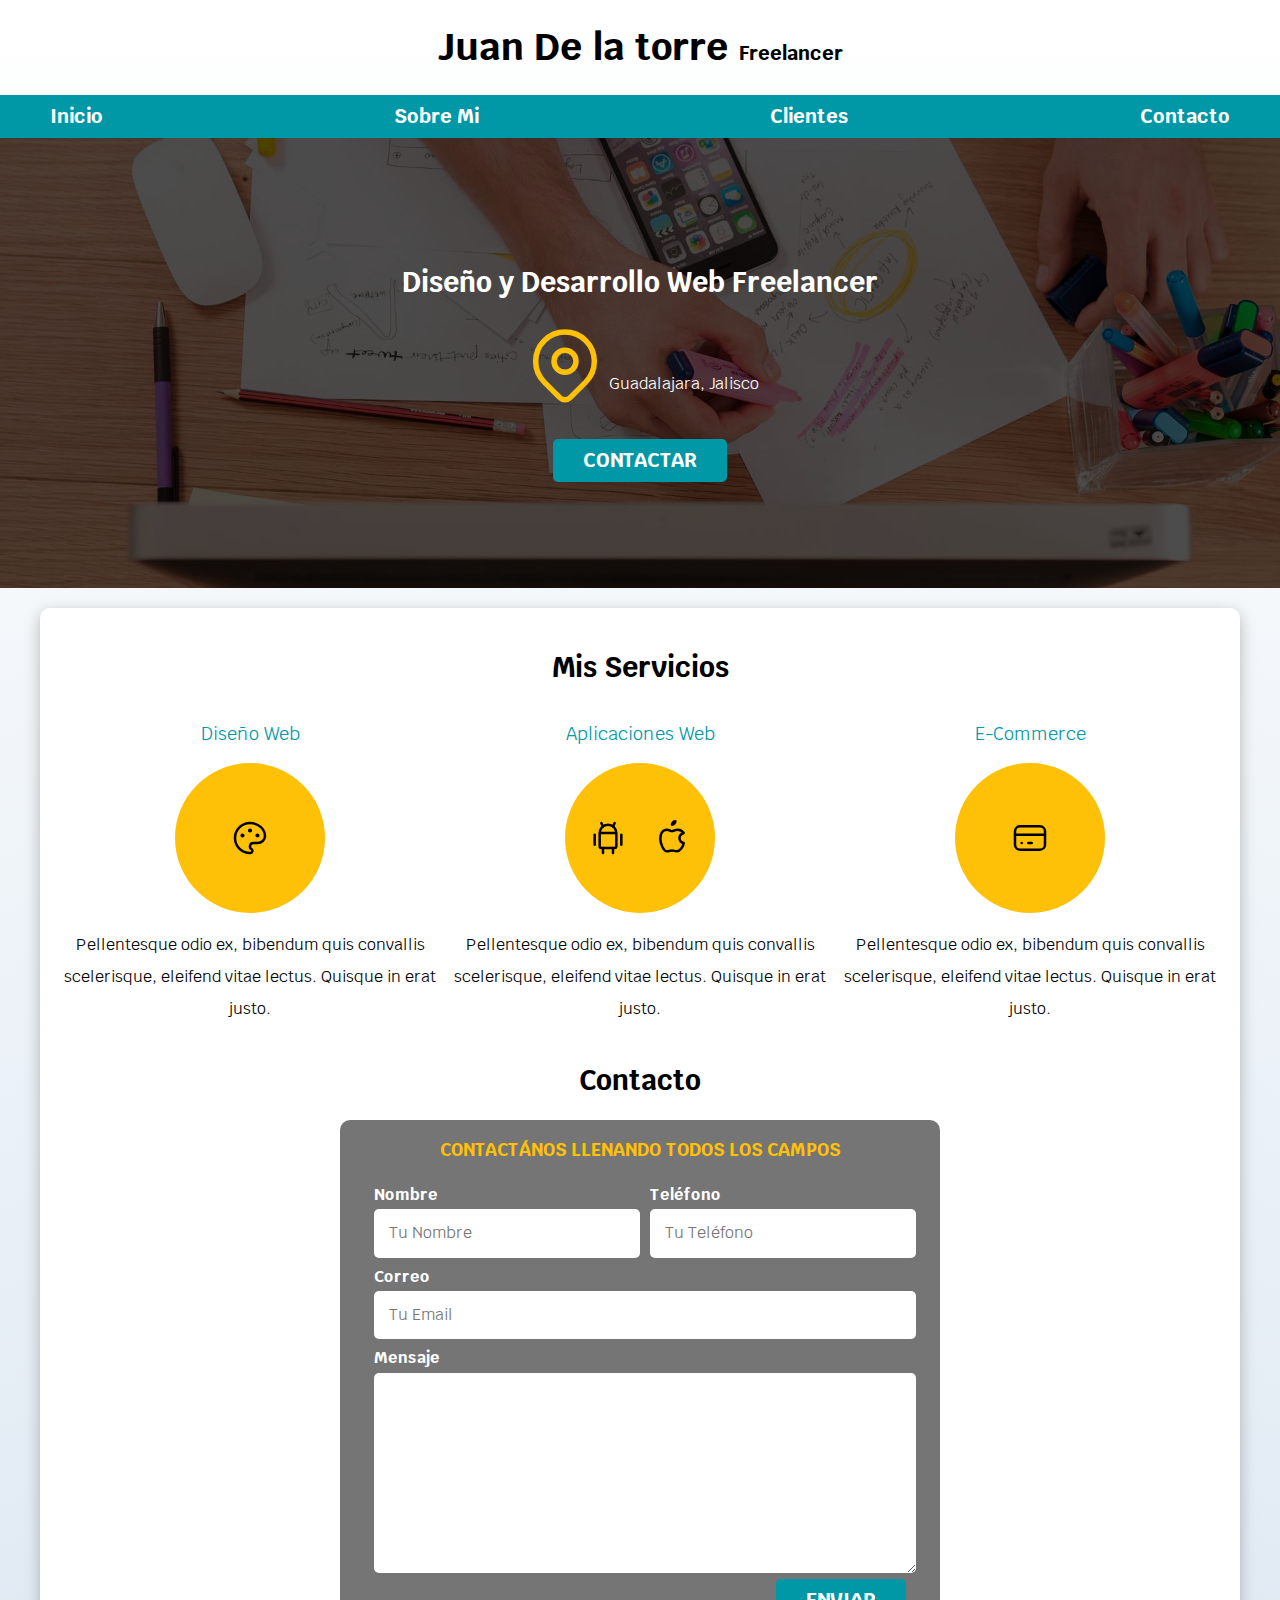
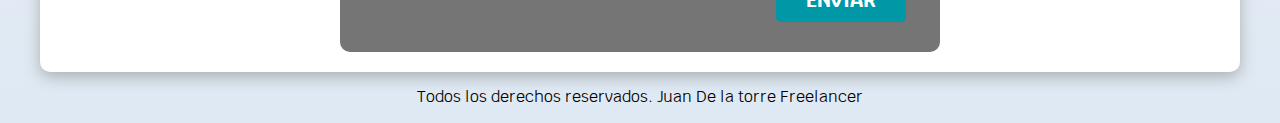
<file: freelancer_fin/index.html>
<!DOCTYPE html>
<html lang="en">
<head>
    <meta charset="UTF-8">
    <meta name="viewport" content="width=device-width, initial-scale=1.0">
    <title>Diseñador Freelancer</title>
    <link rel="preload" href="css/normalize.css" as="style">
    <link rel="stylesheet" href="css/normalize.css">
    <link href="https://fonts.googleapis.com/css2?family=Krub:wght@400;700&display=swap" rel="stylesheet">
    <link rel="preload" href="css/styles.css" as="style">
    <link href="css/styles.css" rel="stylesheet">
</head>
<body>
    <header>
        <h1 class="titulo">Juan De la torre <span>Freelancer</span></h1>
    </header>

    <div class="nav-bg">
        <nav class="navegacion-principal contenedor">
            <a href="#">Inicio</a>
            <a href="#">Sobre Mi</a>
            <a href="#">Clientes</a>
            <a href="#">Contacto</a>
        </nav>
    </div>
    
    <section class="hero">
        <div class="contenido-hero">
            <h2>Diseño y Desarrollo Web <span> Freelancer</span></h2> 
            <div class="ubicacion">
                <svg xmlns="http://www.w3.org/2000/svg" class="icon icon-tabler icon-tabler-map-pin" width="88" height="88" viewBox="0 0 24 24" stroke-width="1.5" stroke="#FFC107" fill="none" stroke-linecap="round" stroke-linejoin="round">
                    <path stroke="none" d="M0 0h24v24H0z"/>
                    <circle cx="12" cy="11" r="3" />
                    <path d="M17.657 16.657L13.414 20.9a1.998 1.998 0 0 1 -2.827 0l-4.244-4.243a8 8 0 1 1 11.314 0z" />
                </svg>
                <p>Guadalajara, Jalisco</p>
            </div>
            <a class="boton" href="#">Contactar</a>
        </div> <!-- .contenido-hero --> 
    </section>
    
    <main class="contenedor sombra">
        <h2>Mis Servicios</h2>

        <div class="servicios">
            <section class="servicio">
                <h3>Diseño Web</h3>
                <div class="iconos">
                    <svg xmlns="http://www.w3.org/2000/svg" class="icon icon-tabler icon-tabler-palette" width="40" height="40" viewBox="0 0 24 24" stroke-width="1.5" stroke="#000000" fill="none" stroke-linecap="round" stroke-linejoin="round">
                        <path stroke="none" d="M0 0h24v24H0z"/>
                        <path d="M12 21a9 9 0 1 1 0 -18a9 8 0 0 1 9 8a4.5 4 0 0 1 -4.5 4h-2.5a2 2 0 0 0 -1 3.75a1.3 1.3 0 0 1 -1 2.25" />
                        <circle cx="7.5" cy="10.5" r=".5" fill="currentColor" />
                        <circle cx="12" cy="7.5" r=".5" fill="currentColor" />
                        <circle cx="16.5" cy="10.5" r=".5" fill="currentColor" />
                    </svg>
                </div>
                <p> Pellentesque odio ex, bibendum quis convallis scelerisque, eleifend vitae lectus. Quisque in erat justo. </p>
            </section>
        
            <section class="servicio">
                <h3>Aplicaciones Web</h3>
                <div class="iconos">
                    <svg xmlns="http://www.w3.org/2000/svg" class="icon icon-tabler icon-tabler-brand-android" width="40" height="40" viewBox="0 0 24 24" stroke-width="1.5" stroke="#000000" fill="none" stroke-linecap="round" stroke-linejoin="round">
                        <path stroke="none" d="M0 0h24v24H0z"/>
                        <line x1="4" y1="10" x2="4" y2="16" />
                        <line x1="20" y1="10" x2="20" y2="16" />
                        <path d="M7 9h10v8a1 1 0 0 1 -1 1h-8a1 1 0 0 1 -1 -1v-8a5 5 0 0 1 10 0" />
                        <line x1="8" y1="3" x2="9" y2="5" />
                        <line x1="16" y1="3" x2="15" y2="5" />
                        <line x1="9" y1="18" x2="9" y2="21" />
                        <line x1="15" y1="18" x2="15" y2="21" />
                    </svg>

                    <svg xmlns="http://www.w3.org/2000/svg" class="icon icon-tabler icon-tabler-brand-apple" width="40" height="40" viewBox="0 0 24 24" stroke-width="1.5" stroke="#000000" fill="none" stroke-linecap="round" stroke-linejoin="round">
                        <path stroke="none" d="M0 0h24v24H0z"/>
                        <path d="M9 7c-3 0-4 3-4 5.5 0 3 2 7.5 4 7.5 1.088-.046 1.679-.5 3-.5 1.312 0 1.5.5 3 .5s4-3 4-5c-.028-.01-2.472-.403-2.5-3-.019-2.17 2.416-2.954 2.5-3-1.023-1.492-2.951-1.963-3.5-2-1.433-.111-2.83 1-3.5 1-.68 0-1.9-1-3-1z" />
                        <path d="M12 4a2 2 0 0 0 2 -2a2 2 0 0 0 -2 2" />
                    </svg>
                </div>
                <p> Pellentesque odio ex, bibendum quis convallis scelerisque, eleifend vitae lectus. Quisque in erat justo. </p>
            </section>

            <section class="servicio">
                <h3>E-Commerce</h3>
                <div class="iconos">
                    <svg xmlns="http://www.w3.org/2000/svg" class="icon icon-tabler icon-tabler-credit-card" width="40" height="40" viewBox="0 0 24 24" stroke-width="1.5" stroke="#000000" fill="none" stroke-linecap="round" stroke-linejoin="round">
                        <path stroke="none" d="M0 0h24v24H0z"/>
                        <rect x="3" y="5" width="18" height="14" rx="3" />
                        <line x1="3" y1="10" x2="21" y2="10" />
                        <line x1="7" y1="15" x2="7.01" y2="15" />
                        <line x1="11" y1="15" x2="13" y2="15" />
                    </svg>
                </div>
                <p> Pellentesque odio ex, bibendum quis convallis scelerisque, eleifend vitae lectus. Quisque in erat justo. </p>
            </section>
        </div> <!--.servicios-->
    
        <section>
            <h2>Contacto</h2>

            <form class="formulario">
                <fieldset>
                    <legend>Contactános llenando todos los campos</legend>

                    <div class="contenedor-campos">
                        <div class="campo">
                            <label>Nombre</label>
                            <input class="input-text" type="text" placeholder="Tu Nombre">
                        </div>

                        <div class="campo">
                            <label>Teléfono</label>
                            <input class="input-text" type="tel" placeholder="Tu Teléfono">
                        </div>

                        <div class="campo">
                            <label>Correo</label>
                            <input class="input-text" type="email" placeholder="Tu Email">
                        </div>
                
                        <div class="campo">
                            <label>Mensaje</label>
                            <textarea class="input-text"></textarea>
                        </div>
                    </div> <!-- .contenedor-campos -->

                    <div class="alinear-derecha flex">
                        <input class="boton w-sm-100" type="submit" value="Enviar">
                    </div>
                </fieldset>
            </form>
        </section>

    </main>
    
    <footer class="footer">
        <p>Todos los derechos reservados. Juan De la torre Freelancer</p>
    </footer>



</body>
</html>
</file>
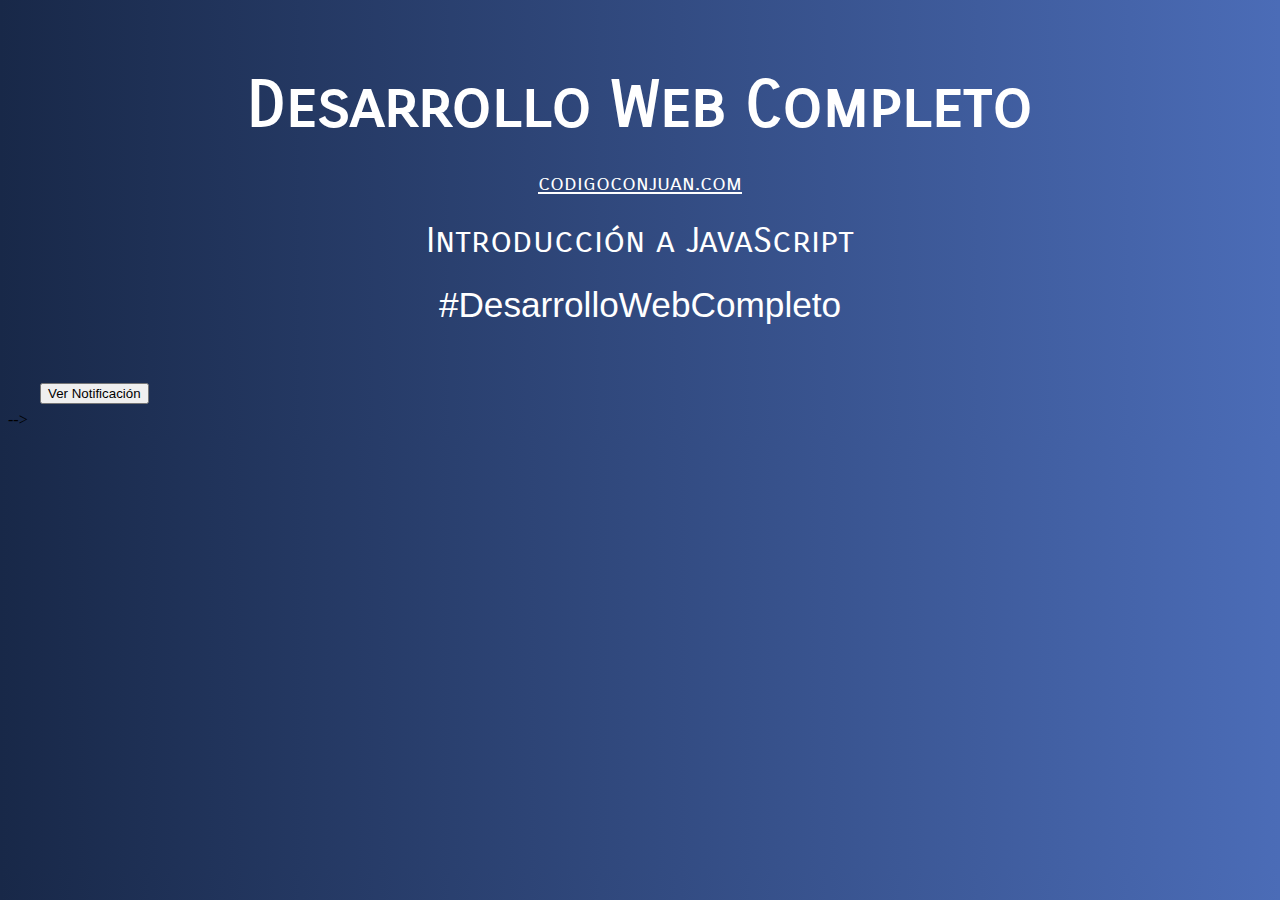
<file: IntroduccionJS-FINALIZADO/index.html>
<!DOCTYPE html>
<html lang="en">
<head>
    <meta charset="UTF-8">
    <meta name="viewport" content="width=device-width, initial-scale=1.0">
    <title>Introducción JavaScript - Desarrollo Web Completo</title>
    <link href="https://fonts.googleapis.com/css2?family=Carrois+Gothic+SC&display=swap" rel="stylesheet"> 
    <link rel="stylesheet" href="css/style.css">

</head>
<body>

    <div class="contenido">
        <h1>Desarrollo Web Completo</h1>
        <a href="http://www.codigoconjuan.com" target="_blank">codigoconjuan.com</a>
        <p>Introducción a JavaScript</p>
        <p class="hashtag">#DesarrolloWebCompleto</p>

        <button type="button" id="boton">Ver Notificación</button>
    </div>


    <!-- <script src="js/scripts.js"></script> -->
    <!-- <script src="js/01.js"></script> -->
    <!-- <script src="js/02.js"></script> -->
    <!-- <script src="js/03.js"></script> -->
    <!-- <script src="js/04.js"></script> -->
    <!-- <script src="js/05.js"></script> -->
    <!-- <script src="js/06.js"></script> -->
    <!-- <script src="js/07.js"></script> -->
    <!-- <script src="js/08.js"></script> -->
    <!-- <script src="js/09.js"></script> -->
    <!-- <script src="js/10.js"></script> -->
    <!-- <script src="js/11.js"></script> -->
    <!-- <script src="js/12.js"></script> -->
    <!-- <script src="js/13.js"></script> -->
    <!-- <script src="js/14.js"></script> -->
    <!-- <script src="js/15.js"></script> -->
    <!-- <script src="js/16.js"></script> -->
    <!-- <script src="js/17.js"></script> -->
     <script src="js/18.js"></script> -->
    <!-- <script src="js/19.js"></script> -->
    <!-- <script src="js/20.js"></script> -->
    <!-- <script src="js/21.js"></script> -->
    <!-- <script src="js/22.js"></script> -->
    <!-- <script src="js/23.js"></script> -->
    <!-- <script src="js/24.js"></script> -->
    <!-- <script src="js/25.js"></script> -->
    <!-- <script src="js/26.js"></script> -->
    <!-- <script src="js/27.js"></script> -->
    <!-- <script src="js/28.js"></script> -->
    <!-- <script src="js/29.js"></script> -->
    <!-- <script src="js/30.js"></script> -->
    <!-- <script src="js/31.js"></script> -->
    <!-- <script src="js/32.js"></script> -->
    <script src="js/33.js"></script>

</body>
</html>
</file>
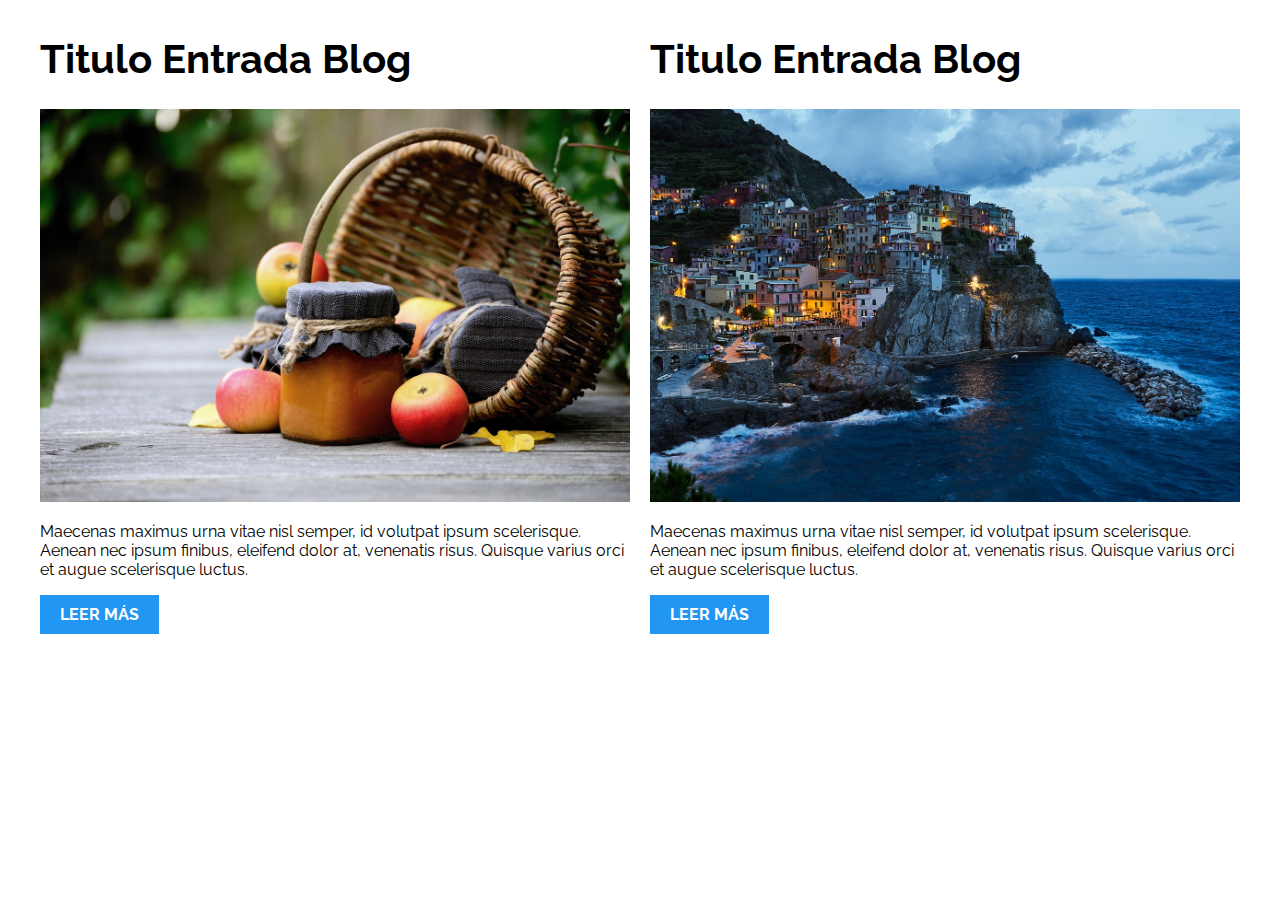
<file: PatronesRWD/01-2columnas_iguales_css_grid/index.html>
<!DOCTYPE html>
<html>

<head>
    <meta charset="utf-8">
    <title>Patrones Responsive Web Design - 2 Columnas</title>
    <link rel="stylesheet" href="https://necolas.github.io/normalize.css/8.0.1/normalize.css">
    <link href="https://fonts.googleapis.com/css?family=Raleway:400,700,900" rel="stylesheet">
    <link rel="stylesheet" href="css/styles.css">
    <meta name="viewport" content="width=device-width, initial-scale=1">
</head>

<body>

    <div class="contenedor dos-columnas">
        <article class="entrada-blog">
            <h1>Titulo Entrada Blog</h1>
            <img src="img/imagen1.jpg">
            <p>Maecenas maximus urna vitae nisl semper, id volutpat ipsum scelerisque. Aenean nec ipsum finibus, eleifend dolor at, venenatis risus. Quisque varius orci et augue scelerisque luctus.</p>
            <a href="#">Leer más</a>
        </article>
        <article class="entrada-blog">
            <h1>Titulo Entrada Blog</h1>
            <img src="img/imagen2.jpg">
            <p>Maecenas maximus urna vitae nisl semper, id volutpat ipsum scelerisque. Aenean nec ipsum finibus, eleifend dolor at, venenatis risus. Quisque varius orci et augue scelerisque luctus.</p>
            <a href="#">Leer más</a>
        </article>
    </div>

</body>

</html>
</file>
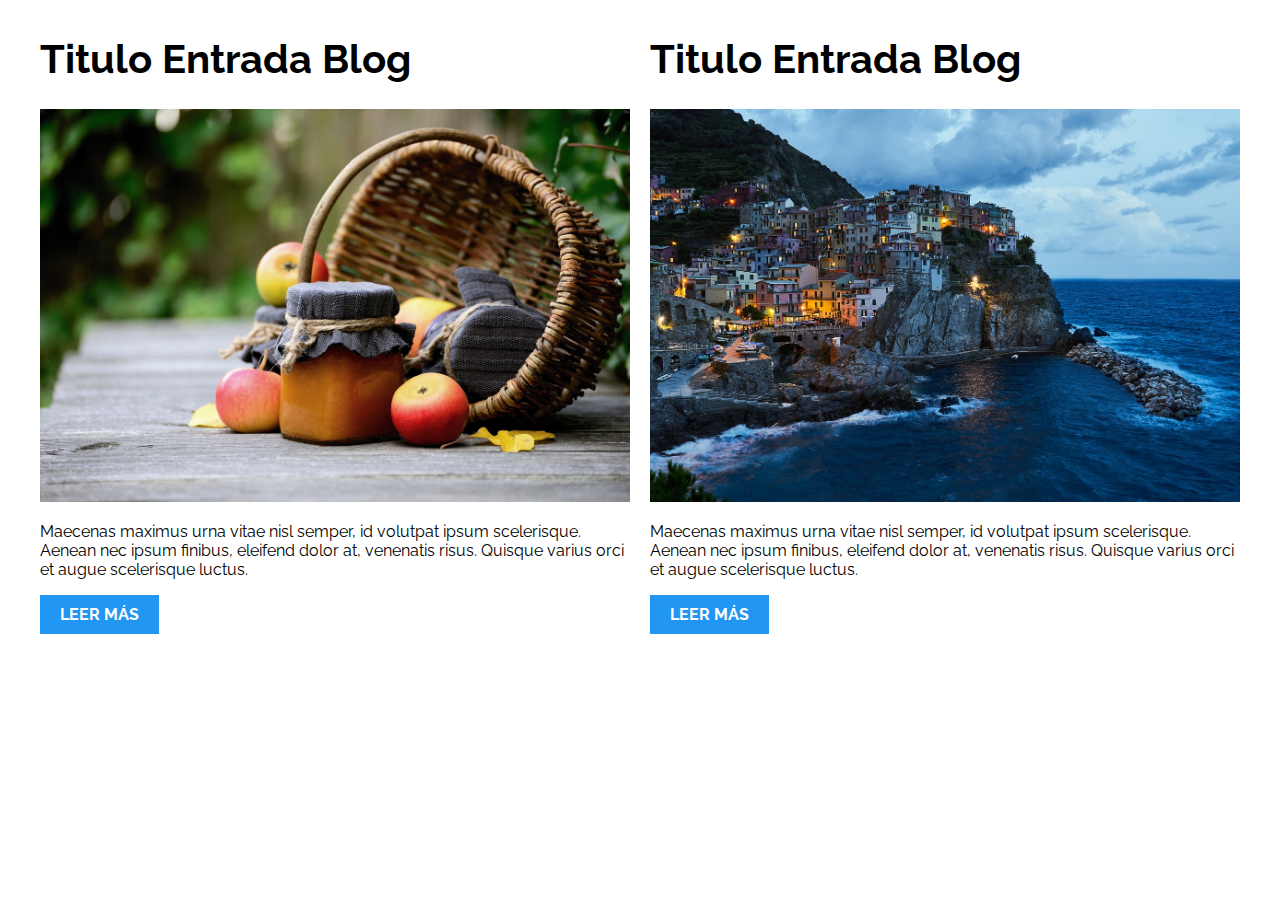
<file: PatronesRWD/02-2columnas_iguales_flexbox/index.html>
<!DOCTYPE html>
<html>

<head>
    <meta charset="utf-8">
    <title>Patrones Responsive Web Design - 2 Columnas</title>
    <link rel="stylesheet" href="https://necolas.github.io/normalize.css/8.0.1/normalize.css">
    <link href="https://fonts.googleapis.com/css?family=Raleway:400,700,900" rel="stylesheet">
    <link rel="stylesheet" href="css/styles.css">
    <meta name="viewport" content="width=device-width, initial-scale=1">
</head>

<body>
    <div class="contenedor dos-columnas">
        <article class="entrada-blog">
            <h1>Titulo Entrada Blog</h1>
            <img src="img/imagen1.jpg">
            <p>Maecenas maximus urna vitae nisl semper, id volutpat ipsum scelerisque. Aenean nec ipsum finibus, eleifend dolor at, venenatis risus. Quisque varius orci et augue scelerisque luctus.</p>
            <a href="#">Leer más</a>
        </article>
        <article class="entrada-blog">
            <h1>Titulo Entrada Blog</h1>
            <img src="img/imagen2.jpg">
            <p>Maecenas maximus urna vitae nisl semper, id volutpat ipsum scelerisque. Aenean nec ipsum finibus, eleifend dolor at, venenatis risus. Quisque varius orci et augue scelerisque luctus.</p>
            <a href="#">Leer más</a>
        </article>
    </div>

</body>

</html>
</file>
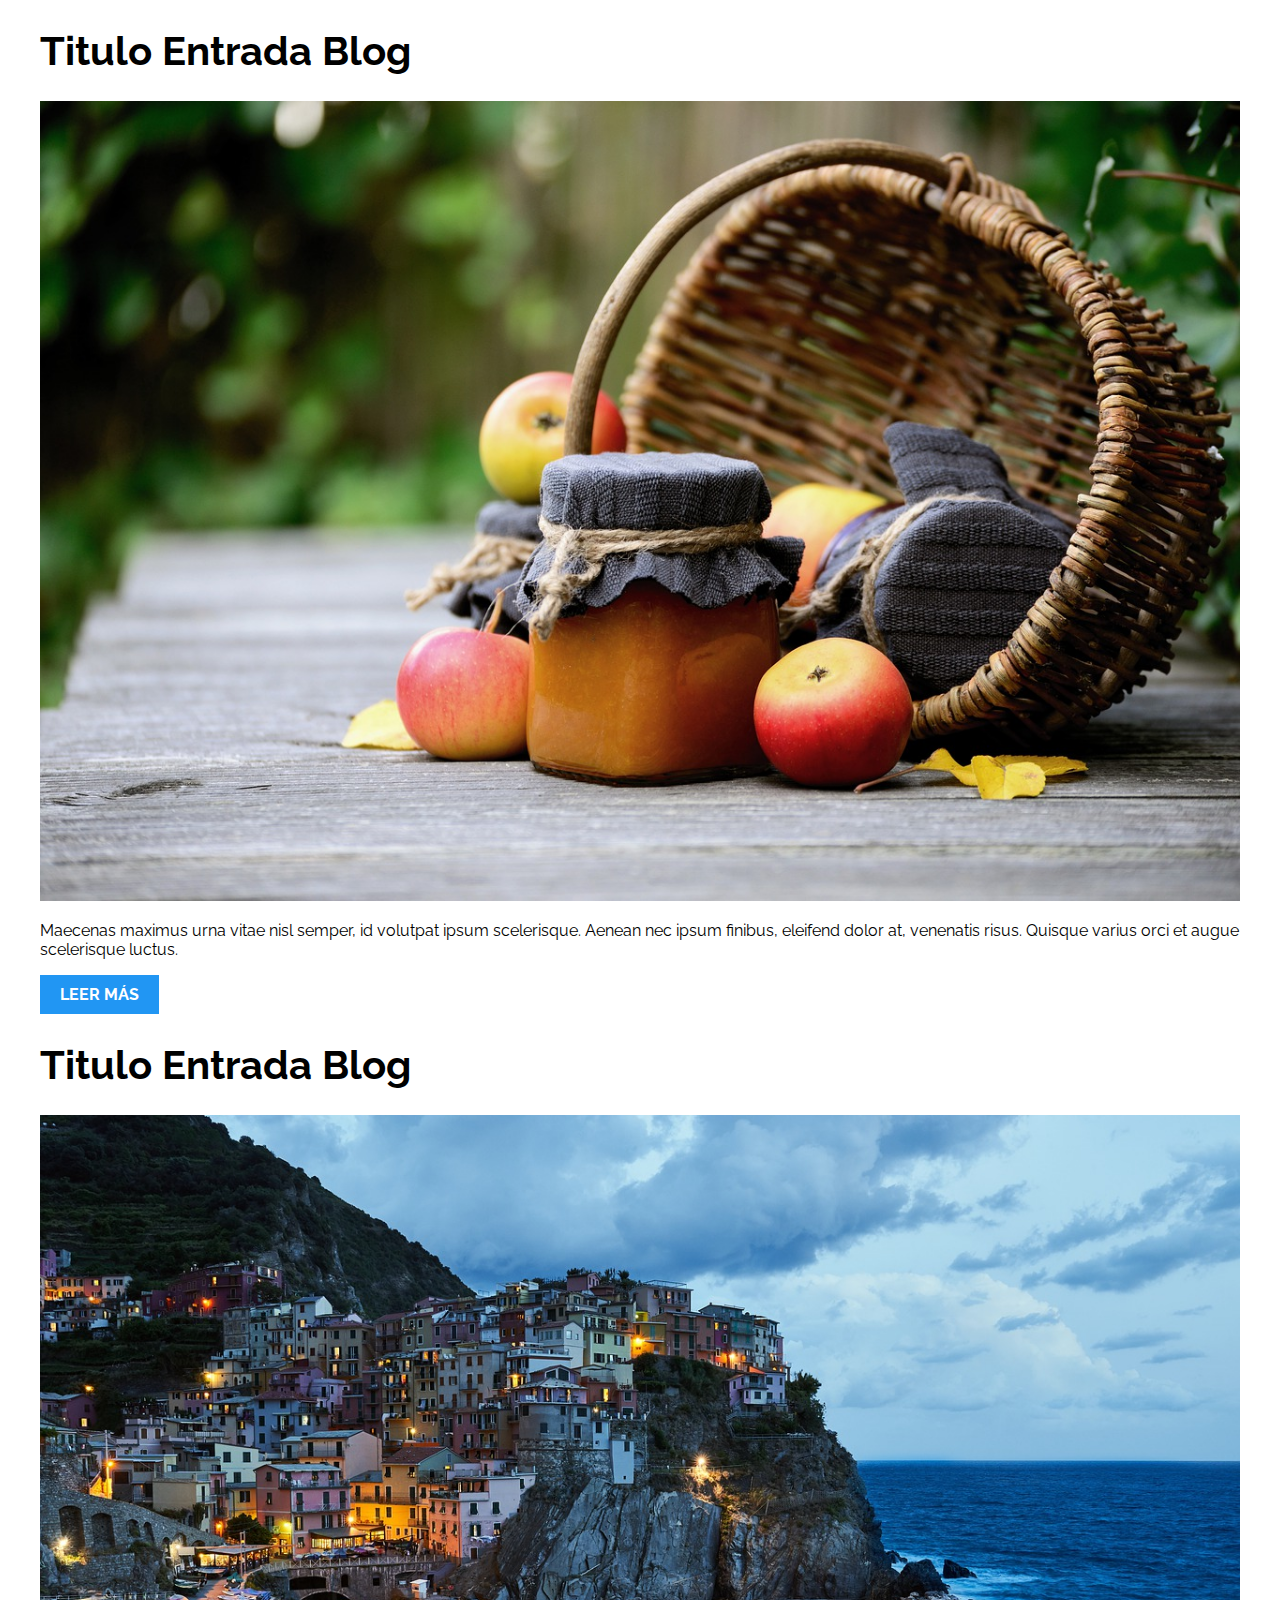
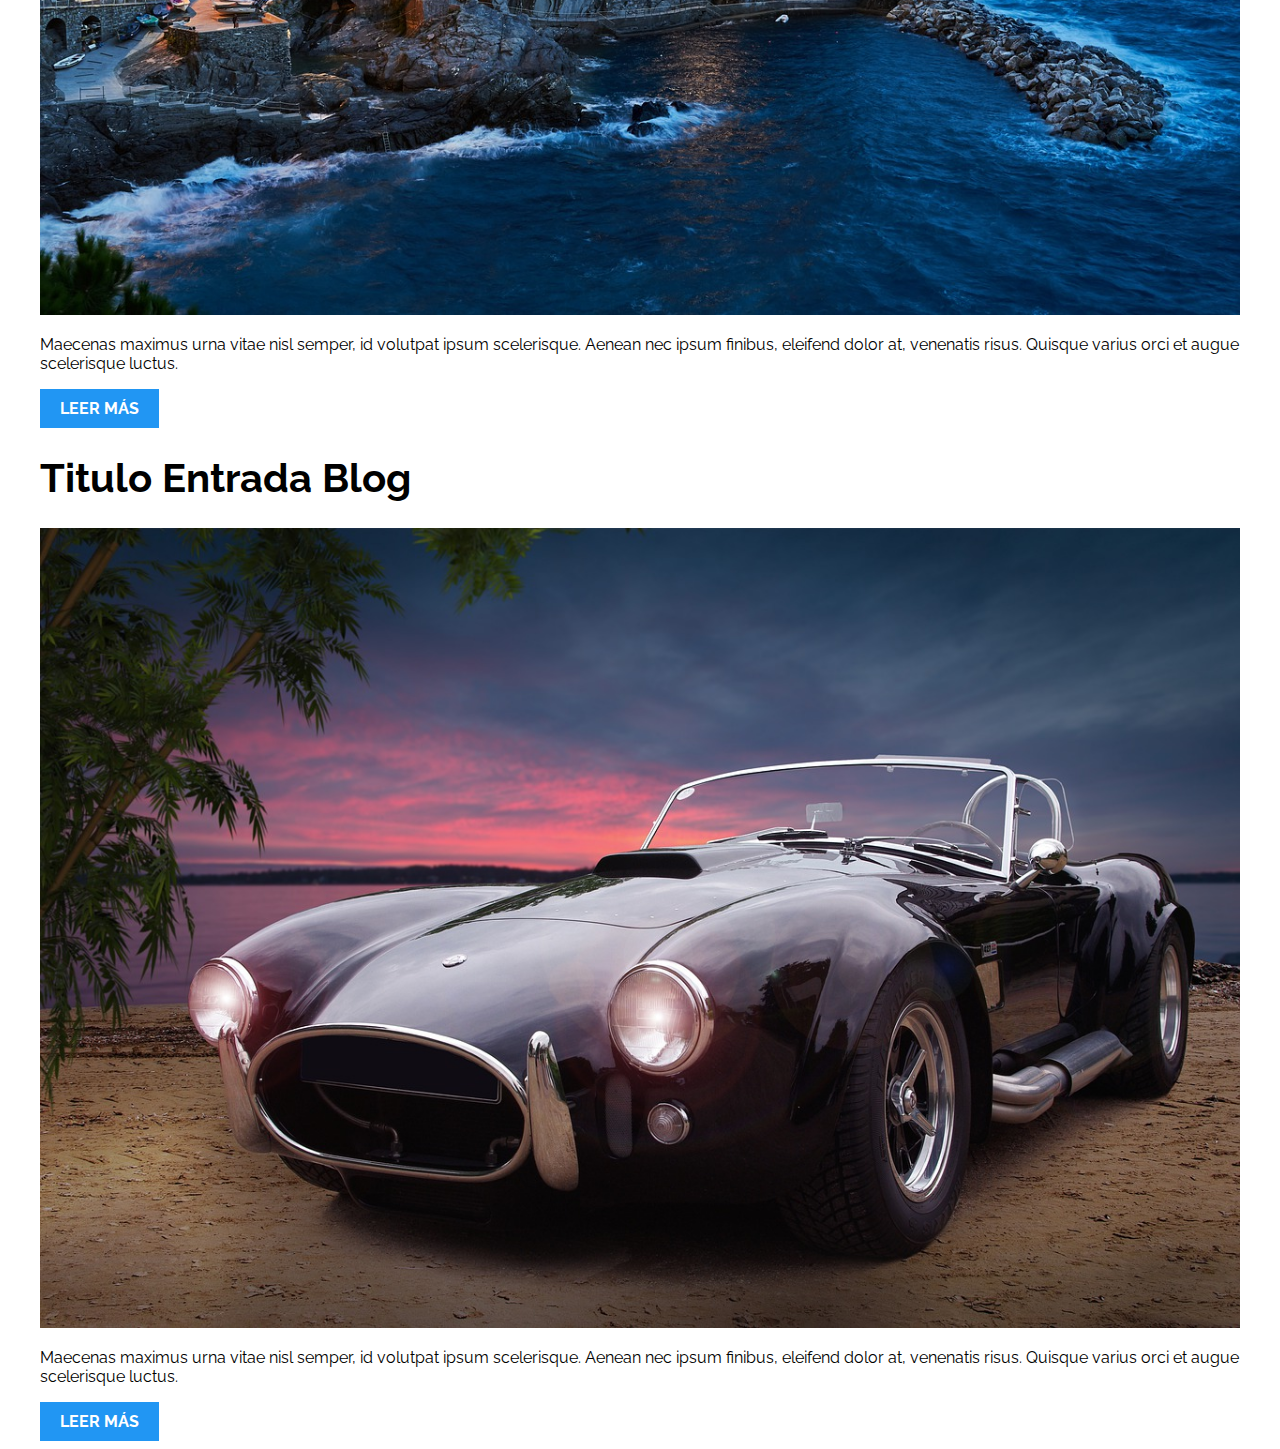
<file: PatronesRWD/03-3columnas_iguales_css_grid/index.html>
<!DOCTYPE html>
<html>

<head>
    <meta charset="utf-8">
    <title>Patrones Responsive Web Design - 3 Columnas Iguales</title>
    <link rel="stylesheet" href="https://necolas.github.io/normalize.css/8.0.1/normalize.css">
    <link href="https://fonts.googleapis.com/css?family=Raleway:400,700,900" rel="stylesheet">
    <link rel="stylesheet" href="css/styles.css">
    <meta name="viewport" content="width=device-width, initial-scale=1">
</head>

<body>

    <div class="contenedor tres-columnas">
        <article class="entrada-blog">
            <h1>Titulo Entrada Blog</h1>
            <img src="img/imagen1.jpg">
            <p>Maecenas maximus urna vitae nisl semper, id volutpat ipsum scelerisque. Aenean nec ipsum finibus, eleifend dolor at, venenatis risus. Quisque varius orci et augue scelerisque luctus.</p>
            <a href="#">Leer más</a>
        </article>

        <article class="entrada-blog">
            <h1>Titulo Entrada Blog</h1>
            <img src="img/imagen2.jpg">

            <p>Maecenas maximus urna vitae nisl semper, id volutpat ipsum scelerisque. Aenean nec ipsum finibus, eleifend dolor at, venenatis risus. Quisque varius orci et augue scelerisque luctus.</p>
            <a href="#">Leer más</a>
        </article>

        <article class="entrada-blog">
            <h1>Titulo Entrada Blog</h1>
            <img src="img/imagen3.jpg">

            <p>Maecenas maximus urna vitae nisl semper, id volutpat ipsum scelerisque. Aenean nec ipsum finibus, eleifend dolor at, venenatis risus. Quisque varius orci et augue scelerisque luctus.</p>
            <a href="#">Leer más</a>
        </article>
    </div>

</body>

</html>
</file>
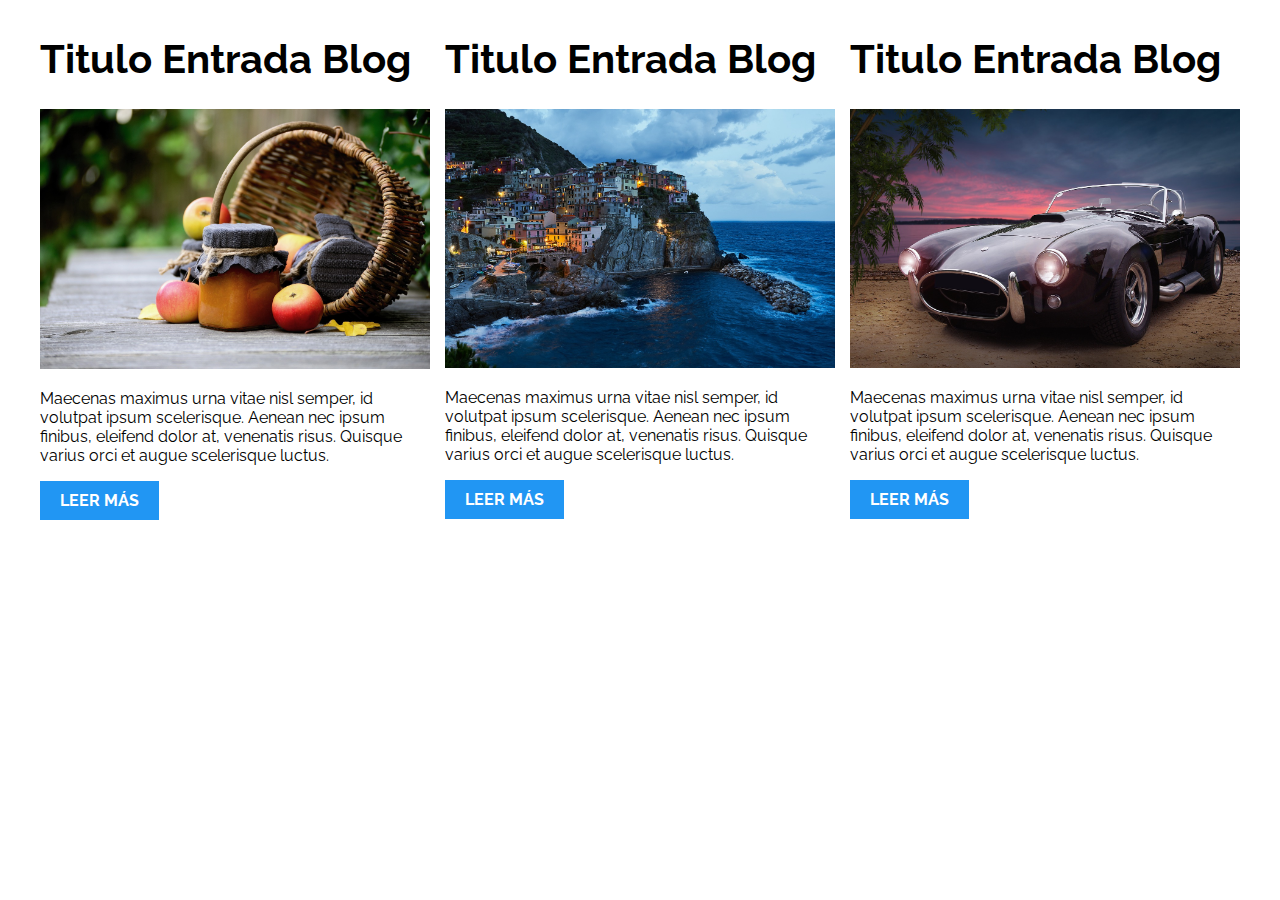
<file: PatronesRWD/04-3columnas_iguales_flexbox/index.html>
<!DOCTYPE html>
<html>

<head>
    <meta charset="utf-8">
    <title>Patrones Responsive Web Design - 3 Columnas Iguales</title>
    <link rel="stylesheet" href="https://necolas.github.io/normalize.css/8.0.1/normalize.css">
    <link href="https://fonts.googleapis.com/css?family=Raleway:400,700,900" rel="stylesheet">
    <link rel="stylesheet" href="css/styles.css">
    <meta name="viewport" content="width=device-width, initial-scale=1">
</head>

<body>

    <div class="contenedor tres-columnas">
        <article class="entrada-blog">
            <h1>Titulo Entrada Blog</h1>
            <img src="img/imagen1.jpg">
            <p>Maecenas maximus urna vitae nisl semper, id volutpat ipsum scelerisque. Aenean nec ipsum finibus, eleifend dolor at, venenatis risus. Quisque varius orci et augue scelerisque luctus.</p>
            <a href="#">Leer más</a>
        </article>

        <article class="entrada-blog">
            <h1>Titulo Entrada Blog</h1>
            <img src="img/imagen2.jpg">

            <p>Maecenas maximus urna vitae nisl semper, id volutpat ipsum scelerisque. Aenean nec ipsum finibus, eleifend dolor at, venenatis risus. Quisque varius orci et augue scelerisque luctus.</p>
            <a href="#">Leer más</a>
        </article>

        <article class="entrada-blog">
            <h1>Titulo Entrada Blog</h1>
            <img src="img/imagen3.jpg">

            <p>Maecenas maximus urna vitae nisl semper, id volutpat ipsum scelerisque. Aenean nec ipsum finibus, eleifend dolor at, venenatis risus. Quisque varius orci et augue scelerisque luctus.</p>
            <a href="#">Leer más</a>
        </article>
    </div>
</body>

</html>
</file>
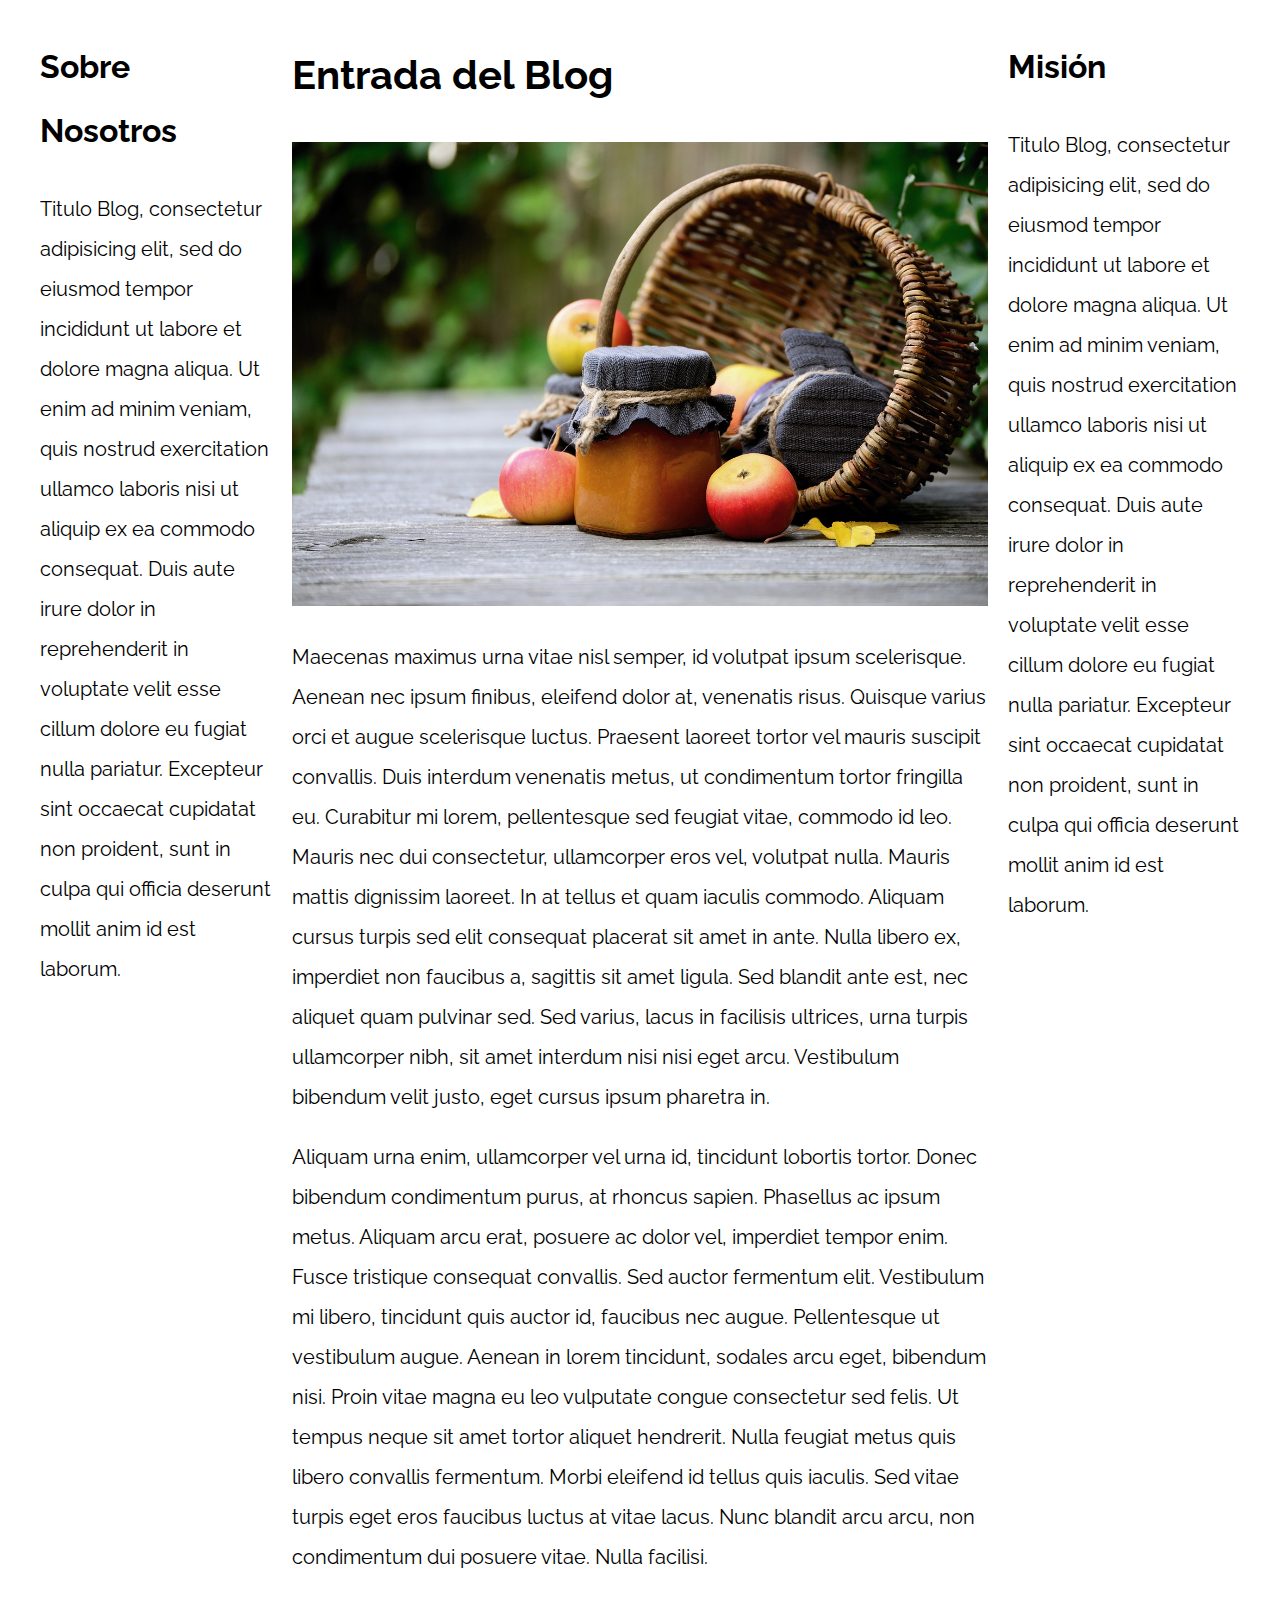
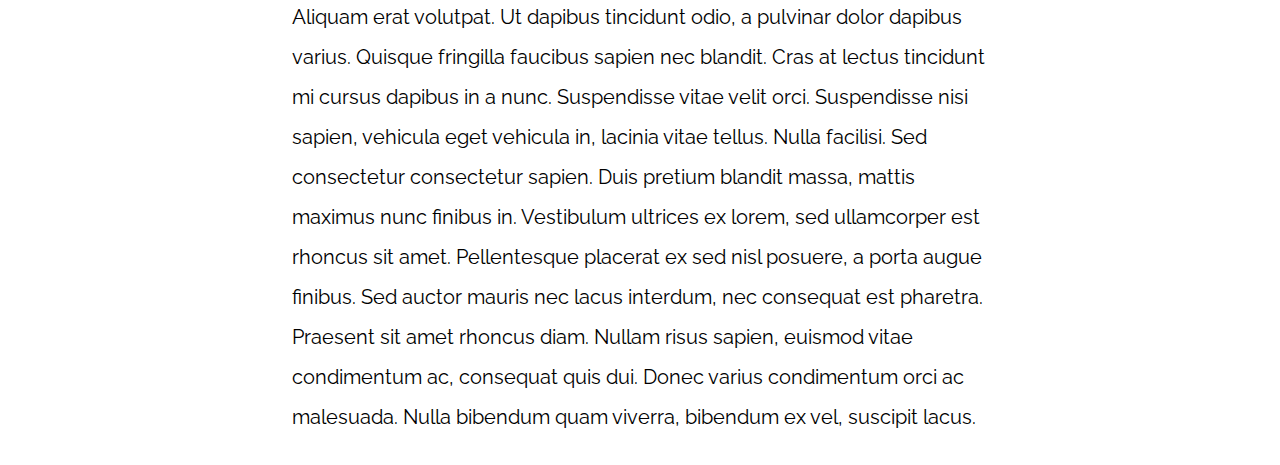
<file: PatronesRWD/05-3columnas_css_grid/index.html>
<!DOCTYPE html>
<html>

<head>
    <meta charset="utf-8">
    <title>Patrones Responsive Web Design</title>
    <link rel="stylesheet" href="https://necolas.github.io/normalize.css/8.0.1/normalize.css">
    <link href="https://fonts.googleapis.com/css?family=Raleway:400,700,900" rel="stylesheet">
    <link rel="stylesheet" href="css/styles.css">
    <meta name="viewport" content="width=device-width, initial-scale=1">
</head>

<body>

    <div class="contenedor contenedor-grid">
        <main class="contenido-principal">
            <article>
                <h1>Entrada del Blog</h1>
                <img src="img/imagen1.jpg">

                <p>Maecenas maximus urna vitae nisl semper, id volutpat ipsum scelerisque. Aenean nec ipsum finibus, eleifend dolor at, venenatis risus. Quisque varius orci et augue scelerisque luctus. Praesent laoreet tortor vel mauris suscipit convallis.
                    Duis interdum venenatis metus, ut condimentum tortor fringilla eu. Curabitur mi lorem, pellentesque sed feugiat vitae, commodo id leo. Mauris nec dui consectetur, ullamcorper eros vel, volutpat nulla. Mauris mattis dignissim laoreet.
                    In at tellus et quam iaculis commodo. Aliquam cursus turpis sed elit consequat placerat sit amet in ante. Nulla libero ex, imperdiet non faucibus a, sagittis sit amet ligula. Sed blandit ante est, nec aliquet quam pulvinar sed. Sed
                    varius, lacus in facilisis ultrices, urna turpis ullamcorper nibh, sit amet interdum nisi nisi eget arcu. Vestibulum bibendum velit justo, eget cursus ipsum pharetra in.</p>

                <p>Aliquam urna enim, ullamcorper vel urna id, tincidunt lobortis tortor. Donec bibendum condimentum purus, at rhoncus sapien. Phasellus ac ipsum metus. Aliquam arcu erat, posuere ac dolor vel, imperdiet tempor enim. Fusce tristique consequat
                    convallis. Sed auctor fermentum elit. Vestibulum mi libero, tincidunt quis auctor id, faucibus nec augue. Pellentesque ut vestibulum augue. Aenean in lorem tincidunt, sodales arcu eget, bibendum nisi. Proin vitae magna eu leo vulputate
                    congue consectetur sed felis. Ut tempus neque sit amet tortor aliquet hendrerit. Nulla feugiat metus quis libero convallis fermentum. Morbi eleifend id tellus quis iaculis. Sed vitae turpis eget eros faucibus luctus at vitae lacus.
                    Nunc blandit arcu arcu, non condimentum dui posuere vitae. Nulla facilisi.</p>

                <p>Aliquam erat volutpat. Ut dapibus tincidunt odio, a pulvinar dolor dapibus varius. Quisque fringilla faucibus sapien nec blandit. Cras at lectus tincidunt mi cursus dapibus in a nunc. Suspendisse vitae velit orci. Suspendisse nisi sapien,
                    vehicula eget vehicula in, lacinia vitae tellus. Nulla facilisi. Sed consectetur consectetur sapien. Duis pretium blandit massa, mattis maximus nunc finibus in. Vestibulum ultrices ex lorem, sed ullamcorper est rhoncus sit amet. Pellentesque
                    placerat ex sed nisl posuere, a porta augue finibus. Sed auctor mauris nec lacus interdum, nec consequat est pharetra. Praesent sit amet rhoncus diam. Nullam risus sapien, euismod vitae condimentum ac, consequat quis dui. Donec varius
                    condimentum orci ac malesuada. Nulla bibendum quam viverra, bibendum ex vel, suscipit lacus.</p>

            </article>
        </main>

        <aside class="sidebar-1">
            <h2>Sobre Nosotros</h2>
            <p>Titulo Blog, consectetur adipisicing elit, sed do eiusmod tempor incididunt ut labore et dolore magna aliqua. Ut enim ad minim veniam, quis nostrud exercitation ullamco laboris nisi ut aliquip ex ea commodo consequat. Duis aute irure dolor
                in reprehenderit in voluptate velit esse cillum dolore eu fugiat nulla pariatur. Excepteur sint occaecat cupidatat non proident, sunt in culpa qui officia deserunt mollit anim id est laborum.</p>
        </aside>
        <aside class="sidebar-2">
            <h2>Misión</h2>
            <p>Titulo Blog, consectetur adipisicing elit, sed do eiusmod tempor incididunt ut labore et dolore magna aliqua. Ut enim ad minim veniam, quis nostrud exercitation ullamco laboris nisi ut aliquip ex ea commodo consequat. Duis aute irure dolor
                in reprehenderit in voluptate velit esse cillum dolore eu fugiat nulla pariatur. Excepteur sint occaecat cupidatat non proident, sunt in culpa qui officia deserunt mollit anim id est laborum.</p>
        </aside>
    </div>

</body>

</html>
</file>
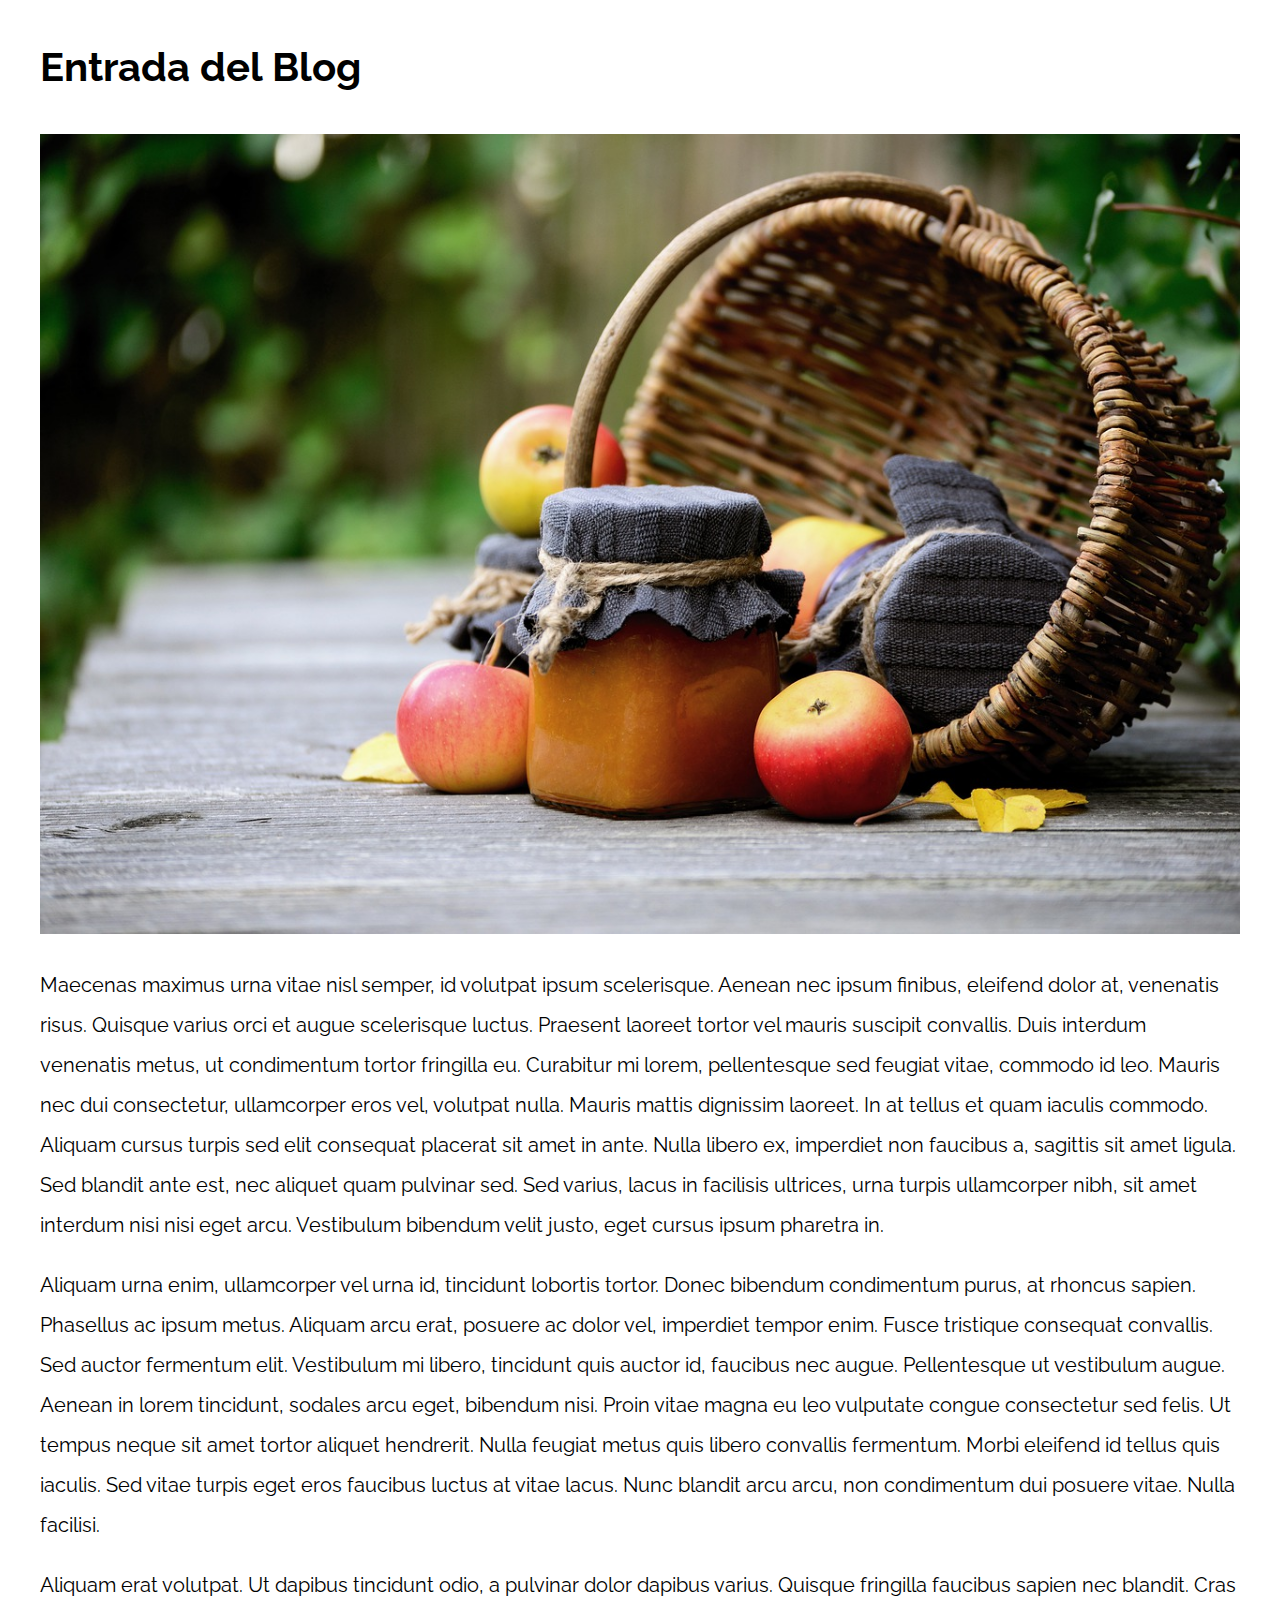
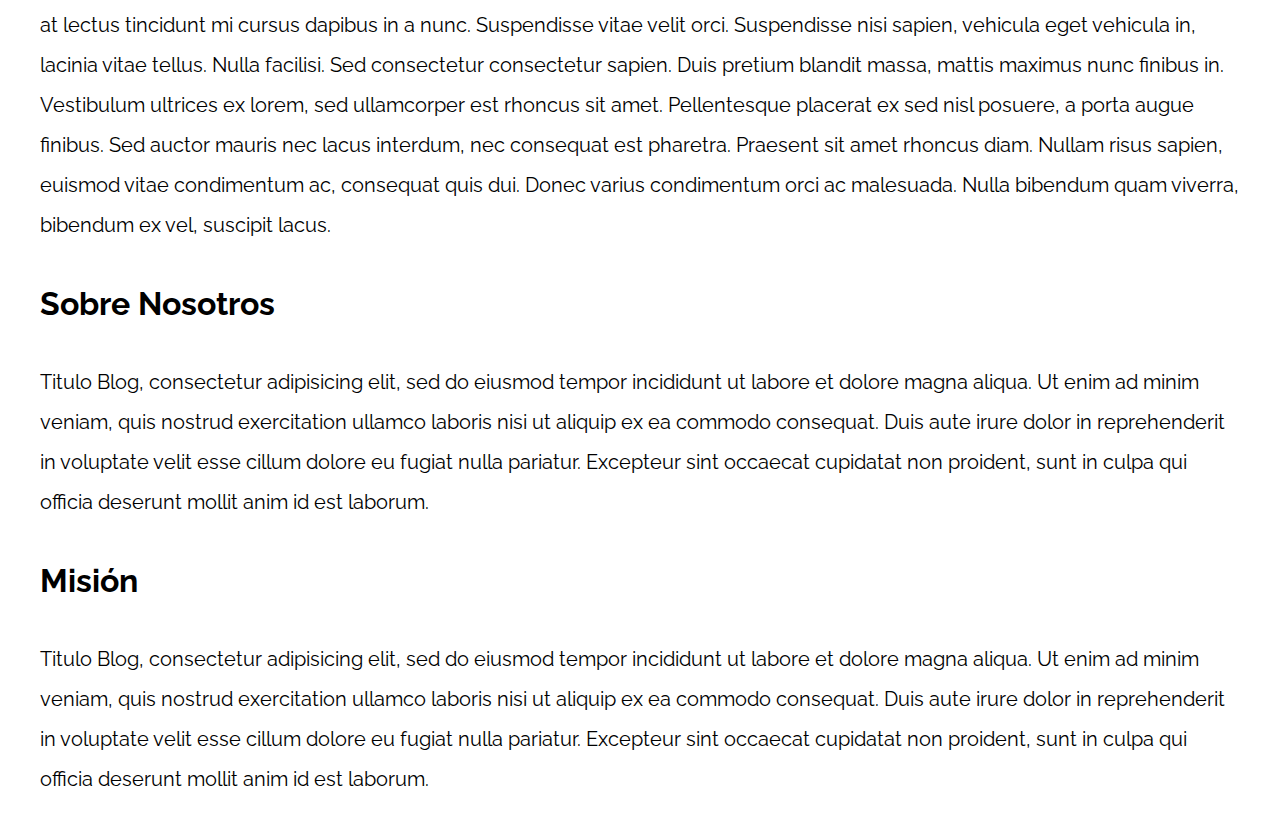
<file: PatronesRWD/06-3columnas_flexbox/index.html>
<!DOCTYPE html>
<html>

<head>
    <meta charset="utf-8">
    <title>Patrones Responsive Web Design</title>
    <link rel="stylesheet" href="https://necolas.github.io/normalize.css/8.0.1/normalize.css">
    <link href="https://fonts.googleapis.com/css?family=Raleway:400,700,900" rel="stylesheet">
    <link rel="stylesheet" href="css/styles.css">
    <meta name="viewport" content="width=device-width, initial-scale=1">
</head>

<body>

    <div class="contenedor">
        <main>
            <article>
                <h1>Entrada del Blog</h1>
                <img src="img/imagen1.jpg">

                <p>Maecenas maximus urna vitae nisl semper, id volutpat ipsum scelerisque. Aenean nec ipsum finibus, eleifend dolor at, venenatis risus. Quisque varius orci et augue scelerisque luctus. Praesent laoreet tortor vel mauris suscipit convallis.
                    Duis interdum venenatis metus, ut condimentum tortor fringilla eu. Curabitur mi lorem, pellentesque sed feugiat vitae, commodo id leo. Mauris nec dui consectetur, ullamcorper eros vel, volutpat nulla. Mauris mattis dignissim laoreet.
                    In at tellus et quam iaculis commodo. Aliquam cursus turpis sed elit consequat placerat sit amet in ante. Nulla libero ex, imperdiet non faucibus a, sagittis sit amet ligula. Sed blandit ante est, nec aliquet quam pulvinar sed. Sed
                    varius, lacus in facilisis ultrices, urna turpis ullamcorper nibh, sit amet interdum nisi nisi eget arcu. Vestibulum bibendum velit justo, eget cursus ipsum pharetra in.</p>

                <p>Aliquam urna enim, ullamcorper vel urna id, tincidunt lobortis tortor. Donec bibendum condimentum purus, at rhoncus sapien. Phasellus ac ipsum metus. Aliquam arcu erat, posuere ac dolor vel, imperdiet tempor enim. Fusce tristique consequat
                    convallis. Sed auctor fermentum elit. Vestibulum mi libero, tincidunt quis auctor id, faucibus nec augue. Pellentesque ut vestibulum augue. Aenean in lorem tincidunt, sodales arcu eget, bibendum nisi. Proin vitae magna eu leo vulputate
                    congue consectetur sed felis. Ut tempus neque sit amet tortor aliquet hendrerit. Nulla feugiat metus quis libero convallis fermentum. Morbi eleifend id tellus quis iaculis. Sed vitae turpis eget eros faucibus luctus at vitae lacus.
                    Nunc blandit arcu arcu, non condimentum dui posuere vitae. Nulla facilisi.</p>

                <p>Aliquam erat volutpat. Ut dapibus tincidunt odio, a pulvinar dolor dapibus varius. Quisque fringilla faucibus sapien nec blandit. Cras at lectus tincidunt mi cursus dapibus in a nunc. Suspendisse vitae velit orci. Suspendisse nisi sapien,
                    vehicula eget vehicula in, lacinia vitae tellus. Nulla facilisi. Sed consectetur consectetur sapien. Duis pretium blandit massa, mattis maximus nunc finibus in. Vestibulum ultrices ex lorem, sed ullamcorper est rhoncus sit amet. Pellentesque
                    placerat ex sed nisl posuere, a porta augue finibus. Sed auctor mauris nec lacus interdum, nec consequat est pharetra. Praesent sit amet rhoncus diam. Nullam risus sapien, euismod vitae condimentum ac, consequat quis dui. Donec varius
                    condimentum orci ac malesuada. Nulla bibendum quam viverra, bibendum ex vel, suscipit lacus.</p>

            </article>
        </main>

        <aside>
            <h2>Sobre Nosotros</h2>
            <p>Titulo Blog, consectetur adipisicing elit, sed do eiusmod tempor incididunt ut labore et dolore magna aliqua. Ut enim ad minim veniam, quis nostrud exercitation ullamco laboris nisi ut aliquip ex ea commodo consequat. Duis aute irure dolor
                in reprehenderit in voluptate velit esse cillum dolore eu fugiat nulla pariatur. Excepteur sint occaecat cupidatat non proident, sunt in culpa qui officia deserunt mollit anim id est laborum.</p>
        </aside>
        <aside>
            <h2>Misión</h2>
            <p>Titulo Blog, consectetur adipisicing elit, sed do eiusmod tempor incididunt ut labore et dolore magna aliqua. Ut enim ad minim veniam, quis nostrud exercitation ullamco laboris nisi ut aliquip ex ea commodo consequat. Duis aute irure dolor
                in reprehenderit in voluptate velit esse cillum dolore eu fugiat nulla pariatur. Excepteur sint occaecat cupidatat non proident, sunt in culpa qui officia deserunt mollit anim id est laborum.</p>
        </aside>
    </div>

</body>

</html>
</file>
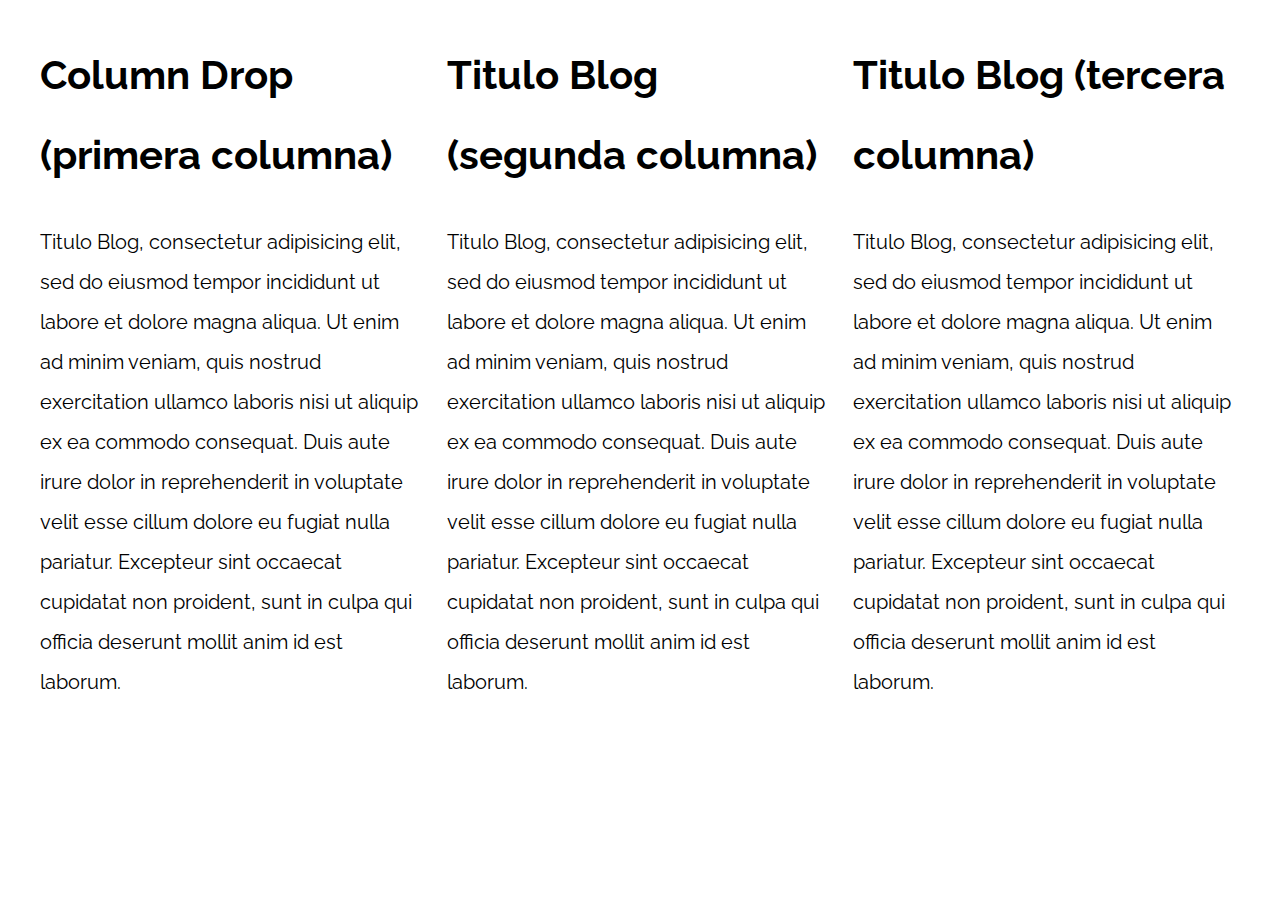
<file: PatronesRWD/07-column_drop_css_grid/index.html>
<!DOCTYPE html>
<html>

<head>
    <meta charset="utf-8">
    <title>Patrones Responsive Web Design</title>
    <link rel="stylesheet" href="https://necolas.github.io/normalize.css/8.0.1/normalize.css">
    <link href="https://fonts.googleapis.com/css?family=Raleway:400,700,900" rel="stylesheet">
    <link rel="stylesheet" href="css/styles.css">
    <meta name="viewport" content="width=device-width, initial-scale=1">
</head>

<body>

    <div class="contenedor column-drop-css">
        <main>
            <h1>Column Drop (primera columna)</h1>
            <p>
                Titulo Blog, consectetur adipisicing elit, sed do eiusmod tempor incididunt ut labore et dolore magna aliqua. Ut enim ad minim veniam, quis nostrud exercitation ullamco laboris nisi ut aliquip ex ea commodo consequat. Duis aute irure dolor in reprehenderit
                in voluptate velit esse cillum dolore eu fugiat nulla pariatur. Excepteur sint occaecat cupidatat non proident, sunt in culpa qui officia deserunt mollit anim id est laborum.
            </p>
        </main>

        <aside class="primera">
            <h1>Titulo Blog (segunda columna)</h1>
            <p>
                Titulo Blog, consectetur adipisicing elit, sed do eiusmod tempor incididunt ut labore et dolore magna aliqua. Ut enim ad minim veniam, quis nostrud exercitation ullamco laboris nisi ut aliquip ex ea commodo consequat. Duis aute irure dolor in reprehenderit
                in voluptate velit esse cillum dolore eu fugiat nulla pariatur. Excepteur sint occaecat cupidatat non proident, sunt in culpa qui officia deserunt mollit anim id est laborum.
            </p>
        </aside>

        <aside class="segunda">
            <h1>Titulo Blog (tercera columna)</h1>
            <p>
                Titulo Blog, consectetur adipisicing elit, sed do eiusmod tempor incididunt ut labore et dolore magna aliqua. Ut enim ad minim veniam, quis nostrud exercitation ullamco laboris nisi ut aliquip ex ea commodo consequat. Duis aute irure dolor in reprehenderit
                in voluptate velit esse cillum dolore eu fugiat nulla pariatur. Excepteur sint occaecat cupidatat non proident, sunt in culpa qui officia deserunt mollit anim id est laborum.
            </p>
        </aside>
    </div>

</body>

</html>
</file>
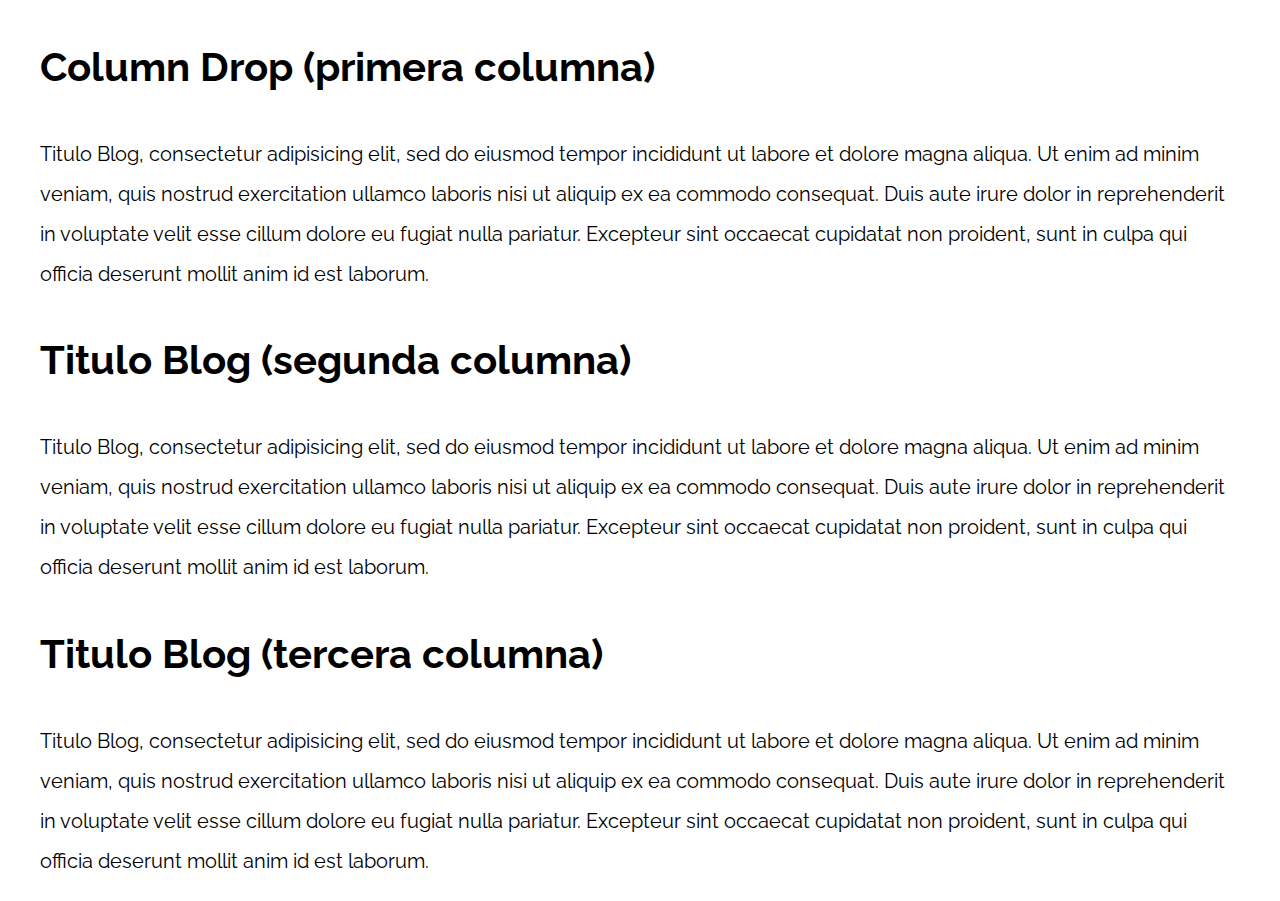
<file: PatronesRWD/08-column_drop_flexbox/index.html>
<!DOCTYPE html>
<html>

<head>
    <meta charset="utf-8">
    <title>Patrones Responsive Web Design</title>
    <link rel="stylesheet" href="https://necolas.github.io/normalize.css/8.0.1/normalize.css">
    <link href="https://fonts.googleapis.com/css?family=Raleway:400,700,900" rel="stylesheet">
    <link rel="stylesheet" href="css/styles.css">
    <meta name="viewport" content="width=device-width, initial-scale=1">
</head>

<body>

    <div class="contenedor column-drop-flex">
        <main class="contenido-principal">
            <h1>Column Drop (primera columna)</h1>
            <p>
                Titulo Blog, consectetur adipisicing elit, sed do eiusmod tempor incididunt ut labore et dolore magna aliqua. Ut enim ad minim veniam, quis nostrud exercitation ullamco laboris nisi ut aliquip ex ea commodo consequat. Duis aute irure dolor in reprehenderit
                in voluptate velit esse cillum dolore eu fugiat nulla pariatur. Excepteur sint occaecat cupidatat non proident, sunt in culpa qui officia deserunt mollit anim id est laborum.
            </p>
        </main>

        <aside class="primera">
            <h1>Titulo Blog (segunda columna)</h1>
            <p>
                Titulo Blog, consectetur adipisicing elit, sed do eiusmod tempor incididunt ut labore et dolore magna aliqua. Ut enim ad minim veniam, quis nostrud exercitation ullamco laboris nisi ut aliquip ex ea commodo consequat. Duis aute irure dolor in reprehenderit
                in voluptate velit esse cillum dolore eu fugiat nulla pariatur. Excepteur sint occaecat cupidatat non proident, sunt in culpa qui officia deserunt mollit anim id est laborum.
            </p>
        </aside>

        <aside class="segunda">
            <h1>Titulo Blog (tercera columna)</h1>
            <p>
                Titulo Blog, consectetur adipisicing elit, sed do eiusmod tempor incididunt ut labore et dolore magna aliqua. Ut enim ad minim veniam, quis nostrud exercitation ullamco laboris nisi ut aliquip ex ea commodo consequat. Duis aute irure dolor in reprehenderit
                in voluptate velit esse cillum dolore eu fugiat nulla pariatur. Excepteur sint occaecat cupidatat non proident, sunt in culpa qui officia deserunt mollit anim id est laborum.
            </p>
        </aside>
    </div>

</body>

</html>
</file>
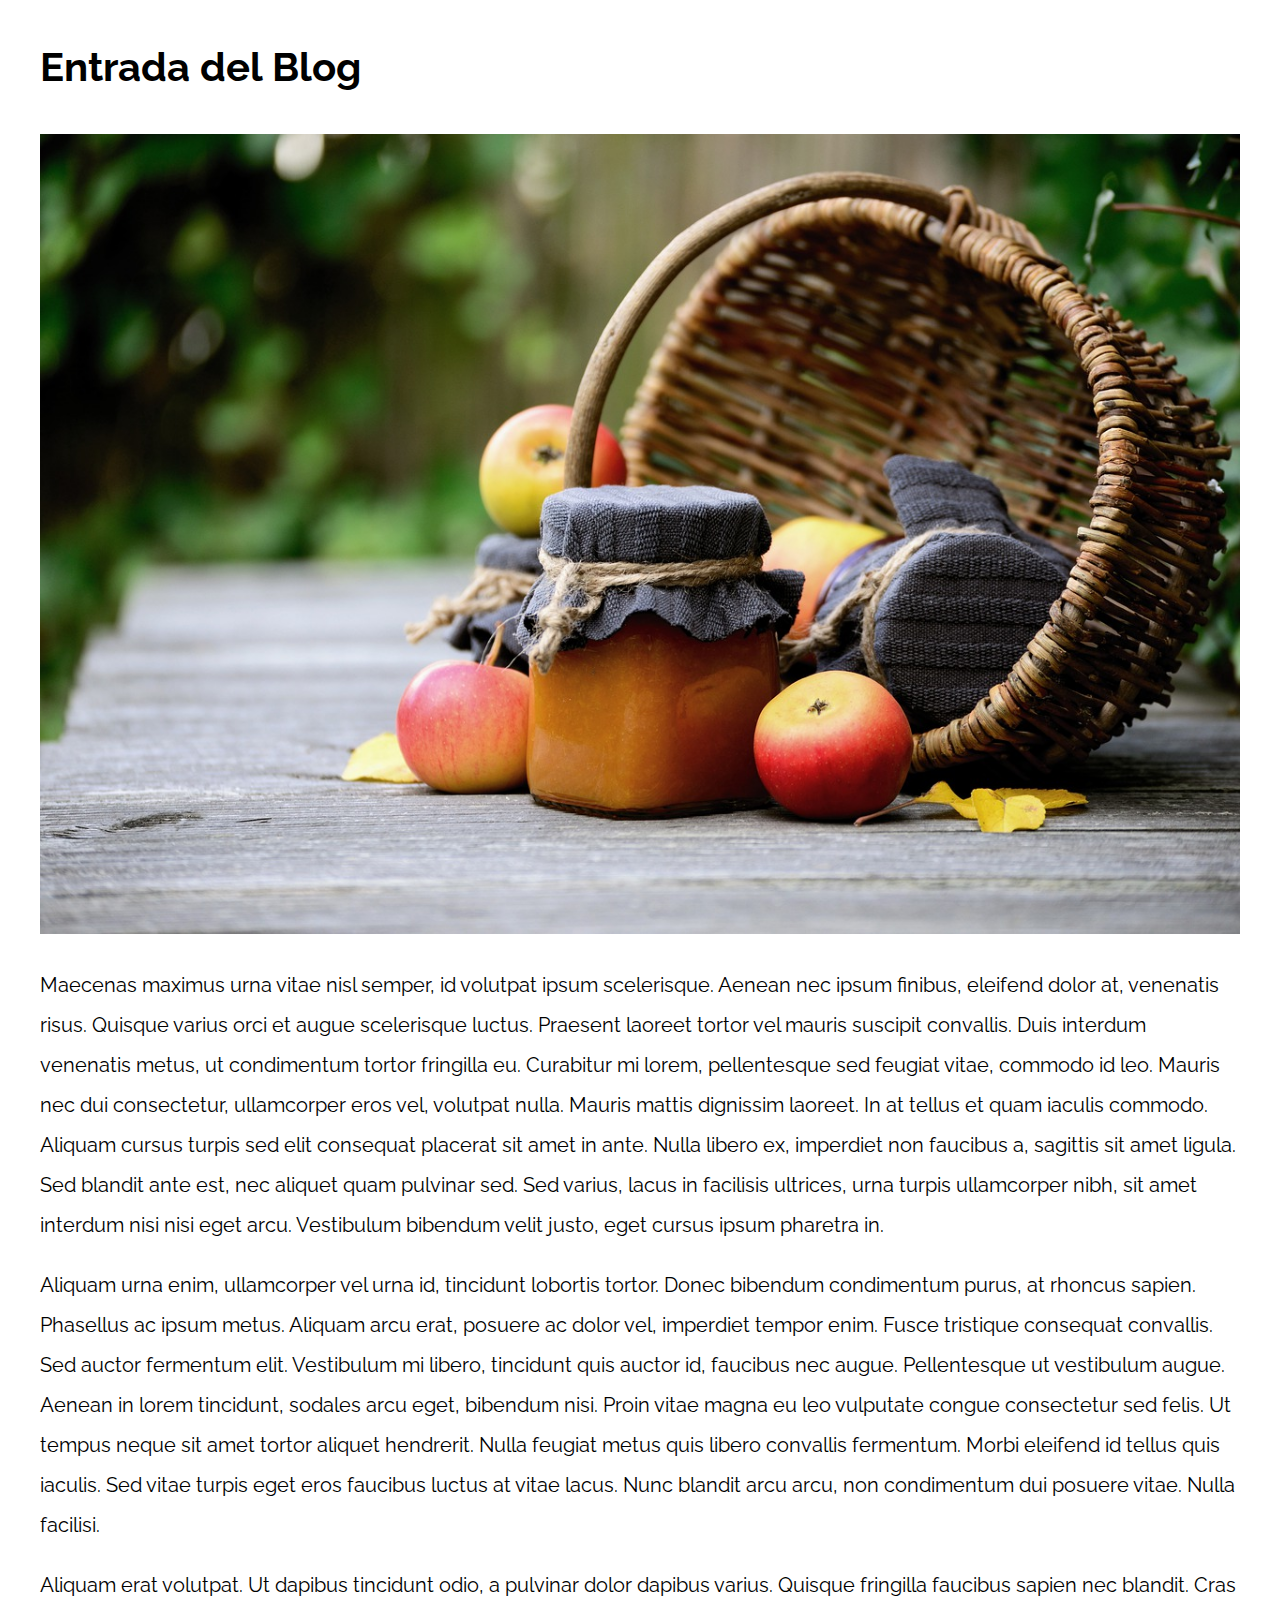
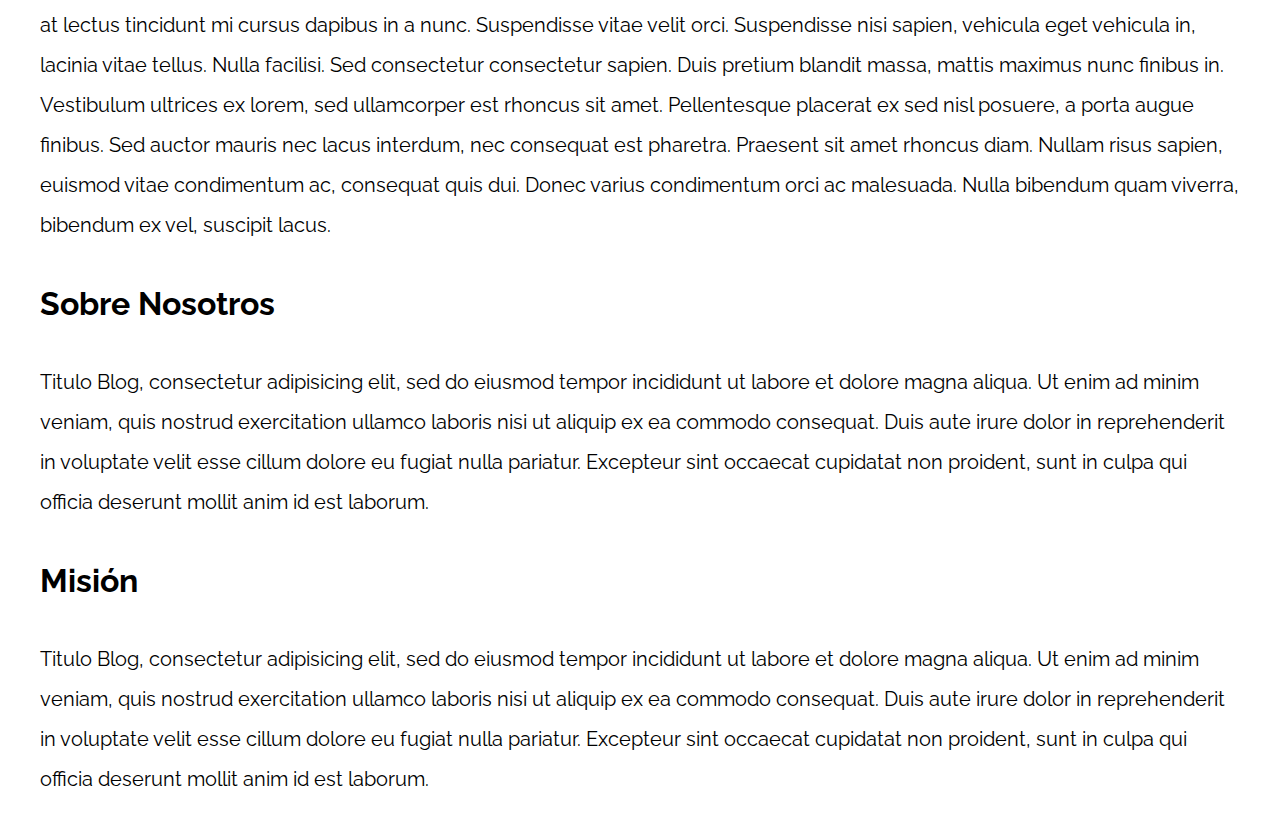
<file: PatronesRWD/09-con_sidebar_css_grid/index.html>
<!DOCTYPE html>
<html>

<head>
    <meta charset="utf-8">
    <title>Patrones Responsive Web Design</title>
    <link rel="stylesheet" href="https://necolas.github.io/normalize.css/8.0.1/normalize.css">
    <link href="https://fonts.googleapis.com/css?family=Raleway:400,700,900" rel="stylesheet">
    <link rel="stylesheet" href="css/styles.css">
    <meta name="viewport" content="width=device-width, initial-scale=1">
</head>

<body>

    <div class="contenedor con-sidebar">
        <article>
            <h1>Entrada del Blog</h1>
            <img src="img/imagen1.jpg">

            <p>Maecenas maximus urna vitae nisl semper, id volutpat ipsum scelerisque. Aenean nec ipsum finibus, eleifend dolor at, venenatis risus. Quisque varius orci et augue scelerisque luctus. Praesent laoreet tortor vel mauris suscipit convallis. Duis
                interdum venenatis metus, ut condimentum tortor fringilla eu. Curabitur mi lorem, pellentesque sed feugiat vitae, commodo id leo. Mauris nec dui consectetur, ullamcorper eros vel, volutpat nulla. Mauris mattis dignissim laoreet. In at
                tellus et quam iaculis commodo. Aliquam cursus turpis sed elit consequat placerat sit amet in ante. Nulla libero ex, imperdiet non faucibus a, sagittis sit amet ligula. Sed blandit ante est, nec aliquet quam pulvinar sed. Sed varius, lacus
                in facilisis ultrices, urna turpis ullamcorper nibh, sit amet interdum nisi nisi eget arcu. Vestibulum bibendum velit justo, eget cursus ipsum pharetra in.</p>

            <p>Aliquam urna enim, ullamcorper vel urna id, tincidunt lobortis tortor. Donec bibendum condimentum purus, at rhoncus sapien. Phasellus ac ipsum metus. Aliquam arcu erat, posuere ac dolor vel, imperdiet tempor enim. Fusce tristique consequat
                convallis. Sed auctor fermentum elit. Vestibulum mi libero, tincidunt quis auctor id, faucibus nec augue. Pellentesque ut vestibulum augue. Aenean in lorem tincidunt, sodales arcu eget, bibendum nisi. Proin vitae magna eu leo vulputate
                congue consectetur sed felis. Ut tempus neque sit amet tortor aliquet hendrerit. Nulla feugiat metus quis libero convallis fermentum. Morbi eleifend id tellus quis iaculis. Sed vitae turpis eget eros faucibus luctus at vitae lacus. Nunc
                blandit arcu arcu, non condimentum dui posuere vitae. Nulla facilisi.</p>

            <p>Aliquam erat volutpat. Ut dapibus tincidunt odio, a pulvinar dolor dapibus varius. Quisque fringilla faucibus sapien nec blandit. Cras at lectus tincidunt mi cursus dapibus in a nunc. Suspendisse vitae velit orci. Suspendisse nisi sapien,
                vehicula eget vehicula in, lacinia vitae tellus. Nulla facilisi. Sed consectetur consectetur sapien. Duis pretium blandit massa, mattis maximus nunc finibus in. Vestibulum ultrices ex lorem, sed ullamcorper est rhoncus sit amet. Pellentesque
                placerat ex sed nisl posuere, a porta augue finibus. Sed auctor mauris nec lacus interdum, nec consequat est pharetra. Praesent sit amet rhoncus diam. Nullam risus sapien, euismod vitae condimentum ac, consequat quis dui. Donec varius
                condimentum orci ac malesuada. Nulla bibendum quam viverra, bibendum ex vel, suscipit lacus.</p>
        </article>
        <aside>
            <h2>Sobre Nosotros</h2>
            <p>Titulo Blog, consectetur adipisicing elit, sed do eiusmod tempor incididunt ut labore et dolore magna aliqua. Ut enim ad minim veniam, quis nostrud exercitation ullamco laboris nisi ut aliquip ex ea commodo consequat. Duis aute irure dolor
                in reprehenderit in voluptate velit esse cillum dolore eu fugiat nulla pariatur. Excepteur sint occaecat cupidatat non proident, sunt in culpa qui officia deserunt mollit anim id est laborum.</p>


            <h2>Misión</h2>
            <p>Titulo Blog, consectetur adipisicing elit, sed do eiusmod tempor incididunt ut labore et dolore magna aliqua. Ut enim ad minim veniam, quis nostrud exercitation ullamco laboris nisi ut aliquip ex ea commodo consequat. Duis aute irure dolor
                in reprehenderit in voluptate velit esse cillum dolore eu fugiat nulla pariatur. Excepteur sint occaecat cupidatat non proident, sunt in culpa qui officia deserunt mollit anim id est laborum.</p>
        </aside>
    </div>

</body>

</html>
</file>
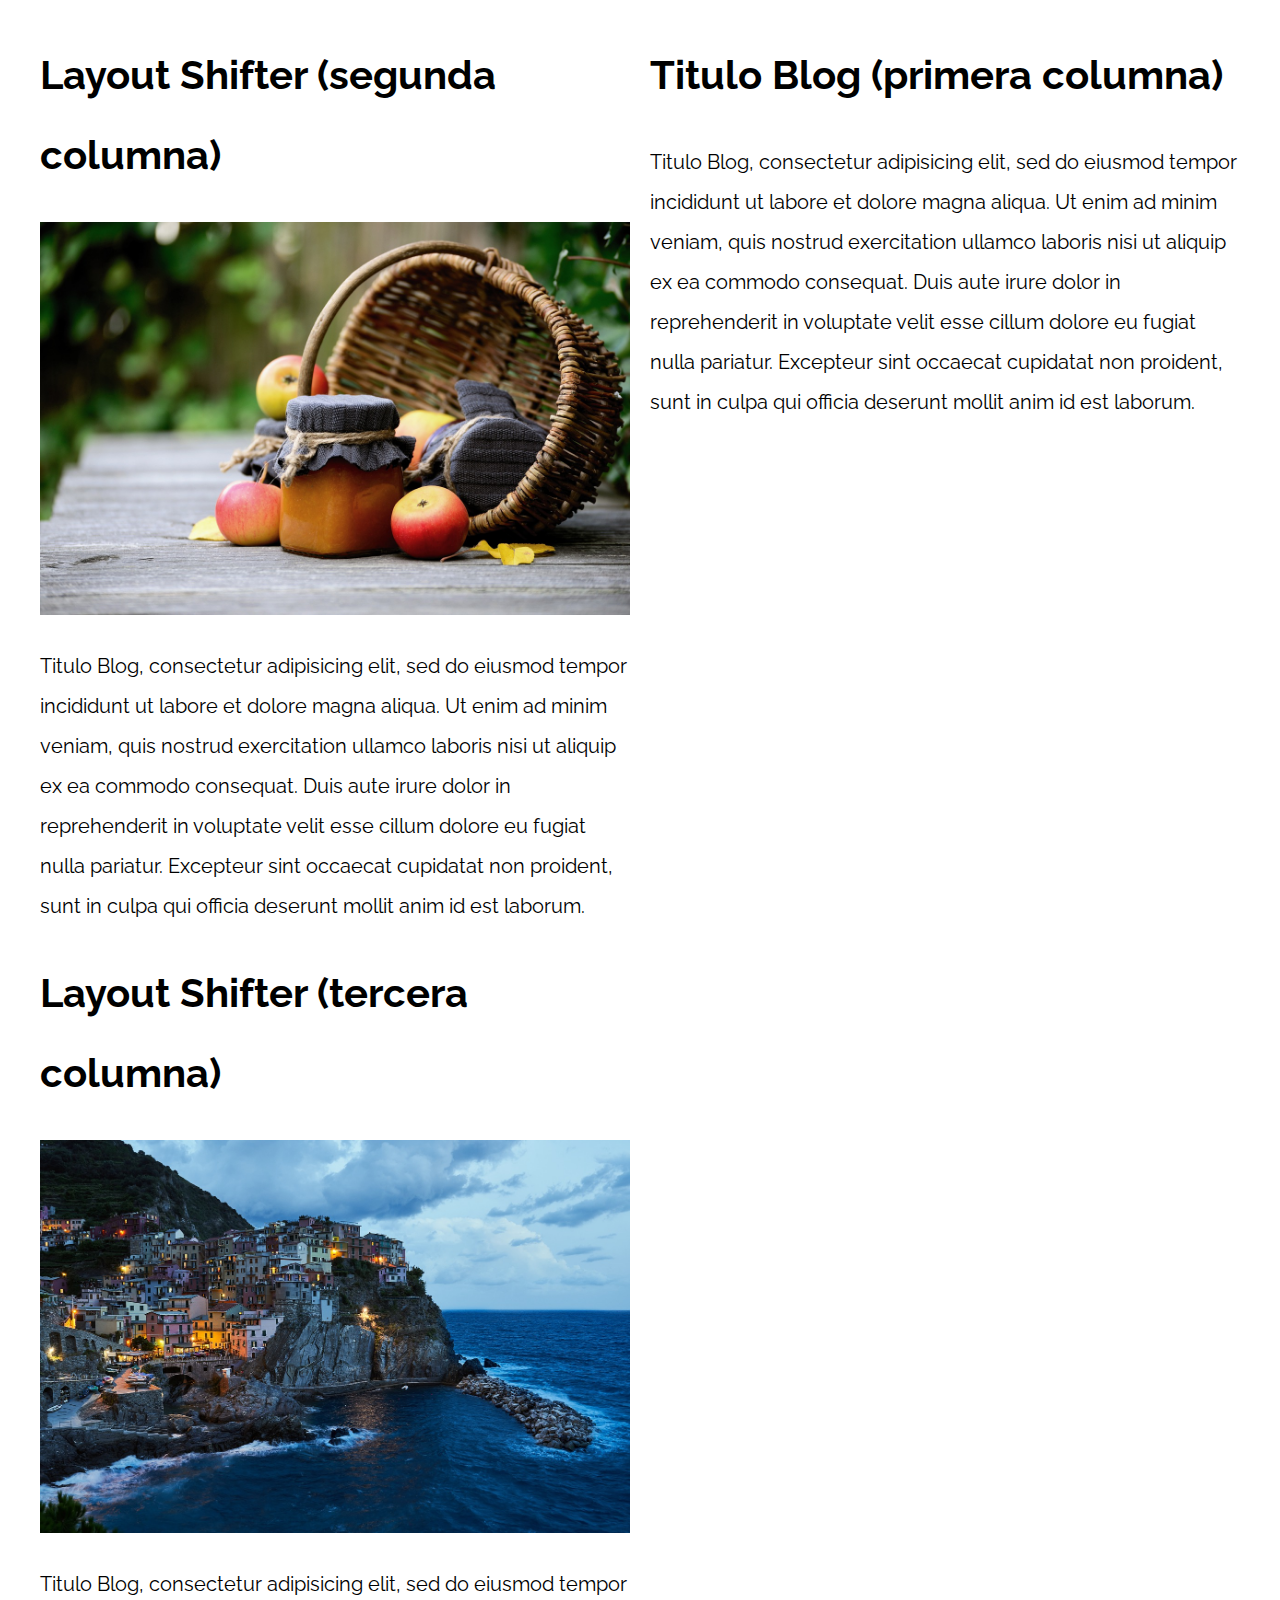
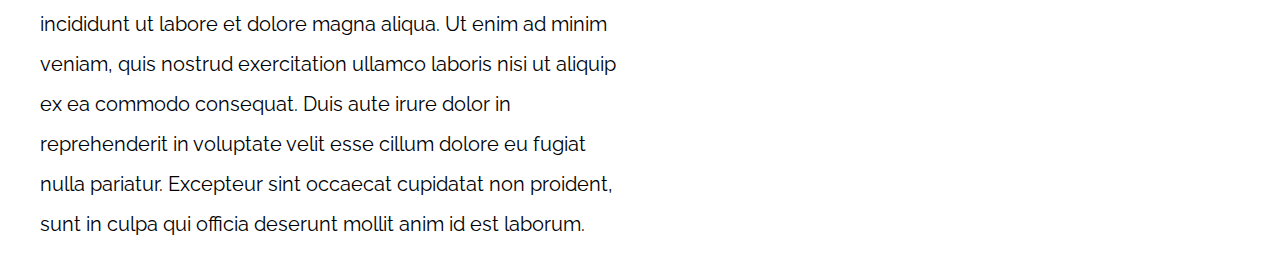
<file: PatronesRWD/11-layout_shifter_css_grid/index.html>
<!DOCTYPE html>
<html>

<head>
    <meta charset="utf-8">
    <title>Patrones Responsive Web Design</title>
    <link rel="stylesheet" href="https://necolas.github.io/normalize.css/8.0.1/normalize.css">
    <link href="https://fonts.googleapis.com/css?family=Raleway:400,700,900" rel="stylesheet">
    <link rel="stylesheet" href="css/styles.css">
    <meta name="viewport" content="width=device-width, initial-scale=1">
</head>

<body>

    <div class="contenedor layout-shifter">
        <aside class="sidebar">
            <h1>Titulo Blog (primera columna)</h1>
            <p>
                Titulo Blog, consectetur adipisicing elit, sed do eiusmod tempor incididunt ut labore et dolore magna aliqua. Ut enim ad minim veniam, quis nostrud exercitation ullamco laboris nisi ut aliquip ex ea commodo consequat. Duis aute irure dolor in reprehenderit
                in voluptate velit esse cillum dolore eu fugiat nulla pariatur. Excepteur sint occaecat cupidatat non proident, sunt in culpa qui officia deserunt mollit anim id est laborum.
            </p>
        </aside>

        <main class="contenido-principal">
            <article class="entrada-blog">
                <h1>Layout Shifter (segunda columna)</h1>
                <img src="img/imagen1.jpg">
                <p>
                    Titulo Blog, consectetur adipisicing elit, sed do eiusmod tempor incididunt ut labore et dolore magna aliqua. Ut enim ad minim veniam, quis nostrud exercitation ullamco laboris nisi ut aliquip ex ea commodo consequat. Duis aute irure dolor in reprehenderit
                    in voluptate velit esse cillum dolore eu fugiat nulla pariatur. Excepteur sint occaecat cupidatat non proident, sunt in culpa qui officia deserunt mollit anim id est laborum.
                </p>
            </article>

            <article class="entrada-blog">
                <h1>Layout Shifter (tercera columna)</h1>
                <img src="img/imagen2.jpg">
                <p>
                    Titulo Blog, consectetur adipisicing elit, sed do eiusmod tempor incididunt ut labore et dolore magna aliqua. Ut enim ad minim veniam, quis nostrud exercitation ullamco laboris nisi ut aliquip ex ea commodo consequat. Duis aute irure dolor in reprehenderit
                    in voluptate velit esse cillum dolore eu fugiat nulla pariatur. Excepteur sint occaecat cupidatat non proident, sunt in culpa qui officia deserunt mollit anim id est laborum.
                </p>
            </article>
        </main>
    </div>

</body>

</html>
</file>
<file: freelancer_fin/css/styles.css>
:root {
    --blanco: #ffffff;
    --oscuro: #212121;
    --primario: #FFC107;
    --secundario: #0097A7;
    --gris: #757575;
    --grisClaro: #DFE9F3;
}
/*  Globales **/
html {
    font-size: 62.5%;
    box-sizing: border-box; /* Hack para Box Model **/
    scroll-snap-type: y mandatory;
}
/** Scroll Snap**/
.servicios,
.navegacion-principal,
.formulario {
    scroll-snap-align: center;
    scroll-snap-stop: always;
}

*, *:before, *:after {
    box-sizing: inherit;
}
body {
    font-size: 16px; /* 1rem = 10px */
    font-family: 'Krub', sans-serif;
    background-image: linear-gradient(to top, var(--grisClaro) 0%, var(--blanco) 100% );
}
.contenedor {
    max-width: 120rem;
    margin: 0 auto;
}
.boton {
    background-color: var(--secundario);
    color: var(--blanco);
    padding: 1rem 3rem;
    margin-top: 3rem;
    font-size: 2rem;
    text-decoration: none;
    text-transform: uppercase;
    font-weight: bold;
    border-radius: .5rem;
    width: 90%;
    text-align: center;
    border: none;
}
@media (min-width: 768px) {
    .boton {
        width: auto;
    }
}
.boton:hover {
    cursor: pointer;
}

.sombra {
    box-shadow: 0px 5px 15px 0px rgba(112,112,112,0.48);
    background-color: var(--blanco);
    padding: 2rem;
    border-radius: 1rem;
}

/* Tipografia */
h1 {
    font-size: 3.8rem;
}
h2 {
    font-size: 2.8rem;
}
h3 {
    font-size: 1.8rem;
}
h1,h2,h3 {
    text-align: center;
}


/* Titulos */
.titulo span {
    font-size: 2rem;
}

/** Utilidades **/
.w-sm-100 {
    width: 100%;
}
@media (min-width: 768px) {
    .w-sm-100 {
        width: auto;
    }
}
.flex {
    display: flex;
}
.alinear-derecha {
    justify-content: flex-end;
}

/* Navegacion Principal */
.nav-bg {
    background-color: var(--secundario);
}
.navegacion-principal {
    display: flex;
    flex-direction: column;
}
@media (min-width: 768px) {
    .navegacion-principal {
        flex-direction: row;
        justify-content: space-between;
    }
}

.navegacion-principal a {
    display: block;
    text-align: center;
    color: var(--blanco);
    text-decoration: none;
    font-size: 2rem;
    font-weight: 700;
    padding: 1rem;
}
.navegacion-principal a:hover {
    background-color: var(--primario);
    color: var(--oscuro);
}

/* Hero */
.hero {
    background-image: url(../img/hero.jpg);
    background-repeat: no-repeat;
    background-size: cover;
    height: 450px;
    position: relative;
    margin-bottom: 2rem;
}
.contenido-hero {
    position: absolute;
    background-color: rgba( 0,0,0, .7 ); /** Anterior **/
    background-color: rgb( 0 0 0 / 70% );
    width: 100%;
    height: 100%;

    display: flex;
    flex-direction: column;
    align-items: center;
    justify-content: center;

}
.contenido-hero h2, 
.contenido-hero p {
    color: var(--blanco);
}
.contenido-hero .ubicacion {
    display: flex;
    align-items: flex-end;
}



/** Servicios **/
@media (min-width: 768px) {
    .servicios {
        display: grid;
        grid-template-columns: repeat(3, 1fr);
        column-gap: 1rem;
    }
}

.servicio {
    display: flex;
    flex-direction: column;
    align-items: center;
}
.servicio h3 {
    color: var(--secundario);
    font-weight: normal;
}
.servicio p {
    line-height: 2;
    text-align: center;
}
.servicio .iconos {
    height: 15rem;
    width: 15rem;
    background-color: var(--primario);
    border-radius: 50%;
    display: flex;
    justify-content: space-evenly;
    align-items: center;
}

/** Contacto **/
.formulario {
    background-color: var(--gris);
    width: min( 60rem, 100% ); /** Utilizar el valor más pequeño **/
    margin: 0 auto;
    padding: 2rem;
    border-radius: 1rem;
}

.formulario fieldset {
    border: none;
}
.formulario legend {
    text-align: center;
    font-size: 1.8rem;
    text-transform: uppercase;
    font-weight: 700;
    margin-bottom: 2rem;
    color: var(--primario);
}

@media (min-width: 768px) {
    .contenedor-campos {
        display: grid;
        grid-template-columns: 50% 50%;
        grid-template-rows: auto auto 20rem ;
        column-gap: 1rem;
    }

    .campo:nth-child(3),
    .campo:nth-child(4) {
        grid-column: 1 / 3;
    }
}
.campo {
    margin-bottom: 1rem;
}
.campo label {
    color: var(--blanco);
    font-weight: bold;
    margin-bottom: .5rem;
    display: block;
}
.campo textarea {
    height: 20rem;
}

.input-text {
    width: 100%;
    border: none;
    padding: 1.5rem;
    border-radius: .5rem;
}

/** Footer **/
.footer {
    text-align: center;
}
</file>
<file: IntroduccionJS-FINALIZADO/css/style.css>
body {
    background: #4b6cb7;  /* fallback for old browsers */
    background: -webkit-linear-gradient(to right, #182848, #4b6cb7);  /* Chrome 10-25, Safari 5.1-6 */
    background: linear-gradient(to right, #182848, #4b6cb7); /* W3C, IE 10+/ Edge, Firefox 16+, Chrome 26+, Opera 12+, Safari 7+ */
}

h1, p, a {
    font-family: 'Carrois Gothic SC', sans-serif;
    display: block;
    text-align: center;
    line-height:.8;
    color: white;
}
.contenido {
    max-width: 1200px;
    margin: 5rem auto 0 auto;
    color: white;
    font-size: 3rem;
    font-family: 'Carrois Gothic SC', sans-serif;
}
h1 {
    font-size: 4rem;
}
a {
    font-size: 1.4rem;
}
p {
    font-size: 2.2rem;
}

.hashtag {
    font-family: Arial, Helvetica, sans-serif;
}
</file>
<file: PatronesRWD/01-2columnas_iguales_css_grid/css/styles.css>
html {
    box-sizing: border-box;
    font-size: 62.5%;
}

*,
*:before,
*:after {
    box-sizing: inherit;
}

body {
    font-family: 'Raleway', sans-serif;
    font-size: 1.6rem;
}

img {
    max-width: 100%;
}

h1 {
    font-size: 4rem;
}

.contenedor {
    max-width: 1200px;
    width: 95%;
    margin: 0 auto;
}

.entrada-blog a {
    display: inline-block;
    background-color: #2196F3;
    color: white;
    padding: 10px 20px;
    text-decoration: none;
    font-weight: bold;
    text-transform: uppercase;
}

/** CODIGO AQUI **/
@media (min-width: 768px) {
    .dos-columnas{
        display: grid;
        /** 
        MISMO EFECTO EN LOS 4 TIPOS DE SINTAXIS
        grid-template-columns: 50% 50%;
        grid-template-columns: repeat(2, 50%);
        grid-template-columns: 1fr 1fr;
        grid-template-columns: repeat(2, 1fr);

        LA ÚLTIMA ES LA CANONICA EN CSSS GRID
        **/
        grid-template-columns: repeat(2, 1fr);
        column-gap: 2rem;
    }
}
</file>
<file: PatronesRWD/02-2columnas_iguales_flexbox/css/styles.css>
html {
    box-sizing: border-box;
    font-size: 62.5%;
}

*,
*:before,
*:after {
    box-sizing: inherit;
}

body {
    font-family: 'Raleway', sans-serif;
    font-size: 1.6rem;
}

img {
    max-width: 100%;
}

h1 {
    font-size: 4rem;
}

.contenedor {
    max-width: 1200px;
    width: 95%;
    margin: 0 auto;
}

.entrada-blog a {
    display: inline-block;
    background-color: #2196F3;
    color: white;
    padding: 10px 20px;
    text-decoration: none;
    font-weight: bold;
    text-transform: uppercase;
}

/** CODIGO AQUI **/

@media (min-width: 768px){
    .dos-columnas{
        display: flex;
        justify-content: space-between;
        gap: 2rem;
    }

    .entrada-blog{
        flex:0 0 calc( 50% - 1rem ) ;
    }
}
</file>
<file: PatronesRWD/03-3columnas_iguales_css_grid/css/styles.css>
html {
    box-sizing: border-box;
    font-size: 62.5%;
}

*,
*:before,
*:after {
    box-sizing: inherit;
}

body {
    font-family: 'Raleway', sans-serif;
    font-size: 1.6rem;
}

img {
    max-width: 100%;
}

h1 {
    font-size: 4rem;
}

.contenedor {
    max-width: 1200px;
    width: 95%;
    margin: 0 auto;
}

.entrada-blog a {
    display: inline-block;
    background-color: #2196F3;
    color: white;
    padding: 10px 20px;
    text-decoration: none;
    font-weight: bold;
    text-transform: uppercase;
}

/** CODIGO AQUI **/
</file>
<file: PatronesRWD/04-3columnas_iguales_flexbox/css/styles.css>
html {
    box-sizing: border-box;
    font-size: 62.5%;
}

*,
*:before,
*:after {
    box-sizing: inherit;
}

body {
    font-family: 'Raleway', sans-serif;
    font-size: 1.6rem;
}

img {
    max-width: 100%;
}

h1 {
    font-size: 4rem;
}

.contenedor {
    max-width: 1200px;
    width: 95%;
    margin: 0 auto;
}

.entrada-blog a {
    display: inline-block;
    background-color: #2196F3;
    color: white;
    padding: 10px 20px;
    text-decoration: none;
    font-weight: bold;
    text-transform: uppercase;
}

/** CODIGO AQUI **/
@media (min-width: 768px){
    .tres-columnas{
        display: flex;
        justify-content: space-between; 
        /*gap: 2rem;*/
    }

    .entrada-blog{
        flex: 0 0 calc( 33.3% - 1rem ) ;
    }
}
</file>
<file: PatronesRWD/05-3columnas_css_grid/css/styles.css>
html {
    box-sizing: border-box;
    font-size: 62.5%;
}

*,
*:before,
*:after {
    box-sizing: inherit;
}

body {
    font-family: 'Raleway', sans-serif;
    font-size: 1.6rem;
    line-height: 2;
}

img {
    max-width: 100%;
}

h1 {
    font-size: 4rem;
}

h2 {
    font-size: 3.2rem;
}

.contenedor {
    max-width: 1200px;
    width: 95%;
    margin: 0 auto;
}

p {
    font-size: 2rem;
}

.entrada-blog a {
    display: inline-block;
    background-color: #2196F3;
    color: white;
    padding: 10px 20px;
    text-decoration: none;
    font-weight: bold;
    text-transform: uppercase;
}


/** CODIGO AQUI **/
@media ( min-width: 768px){
    .contenedor-grid{
        display: grid;
        grid-template-areas: "izquierda contenido derecha";
        grid-template-columns: 1fr 3fr 1fr;
        grid-auto-flow: column;
        column-gap: 2rem;

    }
    .contenido-principal{
        grid-area: contenido;
    }
    .sidebar-1{
        grid-area: izquierda;
    }
}
</file>
<file: PatronesRWD/06-3columnas_flexbox/css/styles.css>
html {
    box-sizing: border-box;
    font-size: 62.5%;
}

*,
*:before,
*:after {
    box-sizing: inherit;
}

body {
    font-family: 'Raleway', sans-serif;
    font-size: 1.6rem;
    line-height: 2;
}

img {
    max-width: 100%;
}

h1 {
    font-size: 4rem;
}

h2 {
    font-size: 3.2rem;
}

p {
    font-size: 2rem;
}

.contenedor {
    max-width: 1200px;
    width: 95%;
    margin: 0 auto;
}

.entrada-blog a {
    display: inline-block;
    background-color: #2196F3;
    color: white;
    padding: 10px 20px;
    text-decoration: none;
    font-weight: bold;
    text-transform: uppercase;
}

/** CODIGO AQUI **/
</file>
<file: PatronesRWD/07-column_drop_css_grid/css/styles.css>
html {
    box-sizing: border-box;
    font-size: 62.5%;
}

*,
*:before,
*:after {
    box-sizing: inherit;
}

body {
    font-family: 'Raleway', sans-serif;
    font-size: 1.6rem;
    line-height: 2;
}

img {
    max-width: 100%;
}

h1 {
    font-size: 4rem;
}

h2 {
    font-size: 3.2rem;
}

p {
    font-size: 2rem;
}

.contenedor {
    max-width: 1200px;
    width: 95%;
    margin: 0 auto;
}

.entrada-blog a {
    display: inline-block;
    background-color: #2196F3;
    color: white;
    padding: 10px 20px;
    text-decoration: none;
    font-weight: bold;
    text-transform: uppercase;
}



/** CODIGO AQUI **/
@media (min-width:480px) {
    .column-drop-css {
        display: grid;
        grid-template-columns: repeat(2, 1fr);
        gap: 2rem;
    }
    .primera{
        grid-column: 1 / 3;
        grid-row: 2 / 3;
    }
    .segunda {
        grid-column: 2 / 3;
        grid-row: 1 / 3;
    }
}

@media (min-width:768px){
    .column-drop-css {
        grid-template-columns: repeat(3, 1fr);
    }

    .primera {
        grid-column: 2 / 3;
        grid-row: unset;
    }
    
    .segunda {
        grid-column: 3 / 4;
        grid-row: unset;
    }

}
</file>
<file: PatronesRWD/08-column_drop_flexbox/css/styles.css>
html {
    box-sizing: border-box;
    font-size: 62.5%;
}

*,
*:before,
*:after {
    box-sizing: inherit;
}

body {
    font-family: 'Raleway', sans-serif;
    font-size: 1.6rem;
    line-height: 2;
}

img {
    max-width: 100%;
}

h1 {
    font-size: 4rem;
}

h2 {
    font-size: 3.2rem;
}

p {
    font-size: 2rem;
}

.contenedor {
    max-width: 1200px;
    width: 95%;
    margin: 0 auto;
}

.entrada-blog a {
    display: inline-block;
    background-color: #2196F3;
    color: white;
    padding: 10px 20px;
    text-decoration: none;
    font-weight: bold;
    text-transform: uppercase;
}

/** CODIGO AQUI **/
</file>
<file: PatronesRWD/09-con_sidebar_css_grid/css/styles.css>
html {
    box-sizing: border-box;
    font-size: 62.5%;
}

*,
*:before,
*:after {
    box-sizing: inherit;
}

body {
    font-family: 'Raleway', sans-serif;
    font-size: 1.6rem;
    line-height: 2;
}

img {
    max-width: 100%;
}

h1 {
    font-size: 4rem;
}

h2 {
    font-size: 3.2rem;
}

p {
    font-size: 2rem;
}

.contenedor {
    max-width: 1200px;
    width: 95%;
    margin: 0 auto;
}

.entrada-blog a {
    display: inline-block;
    background-color: #2196F3;
    color: white;
    padding: 10px 20px;
    text-decoration: none;
    font-weight: bold;
    text-transform: uppercase;
}

/** CODIGO AQUI **/
</file>
<file: PatronesRWD/11-layout_shifter_css_grid/css/styles.css>
html {
    box-sizing: border-box;
    font-size: 62.5%;
}

*,
*:before,
*:after {
    box-sizing: inherit;
}

body {
    font-family: 'Raleway', sans-serif;
    font-size: 1.6rem;
    line-height: 2;
}

img {
    max-width: 100%;
}

h1 {
    font-size: 4rem;
}

h2 {
    font-size: 3.2rem;
}

p {
    font-size: 2rem;
}

.contenedor {
    max-width: 1200px;                                                                                                                                                                                                                                                                                                                                                                                                                                                                                                                                                                                                                                                                                                                                                                                                                                                                                                                                                                                                                          
    width: 95%;
    margin: 0 auto;
}

.entrada-blog a {
    display: inline-block;
    background-color: #2196F3;
    color: white;
    padding: 10px 20px;
    text-decoration: none;
    font-weight: bold;
    text-transform: uppercase;
}


/** CODIGO AQUI **/

@media (min-width: 768px) {
    .layout-shifter {
        display: grid;
        grid-template-areas: "contenido"
                              "inferior";
    }

    .sidebar {
        grid-area: inferior;
    }

    .contenido-pricipal {
        grid-area: contenido;
        display: grid;
        grid-template-areas: "enrada1 entrada2";
        grid-template-columns: repeat(2, 1fr);
        column-gap: 3rem;

    }
}

@media (min-width: 992px) {
    .layout-shifter {
        grid-template-areas: "contenido sidebar";
        column-gap: 2rem;
    }

    .sidebar {
        grid-area: sidebar;
    }
    .contenido-pricipal {
        grid-area: contenido;
        
        grid-template-areas: "entrada1" 
                             "entrada2";
        grid-template-columns: unset;

    }
}
</file>
